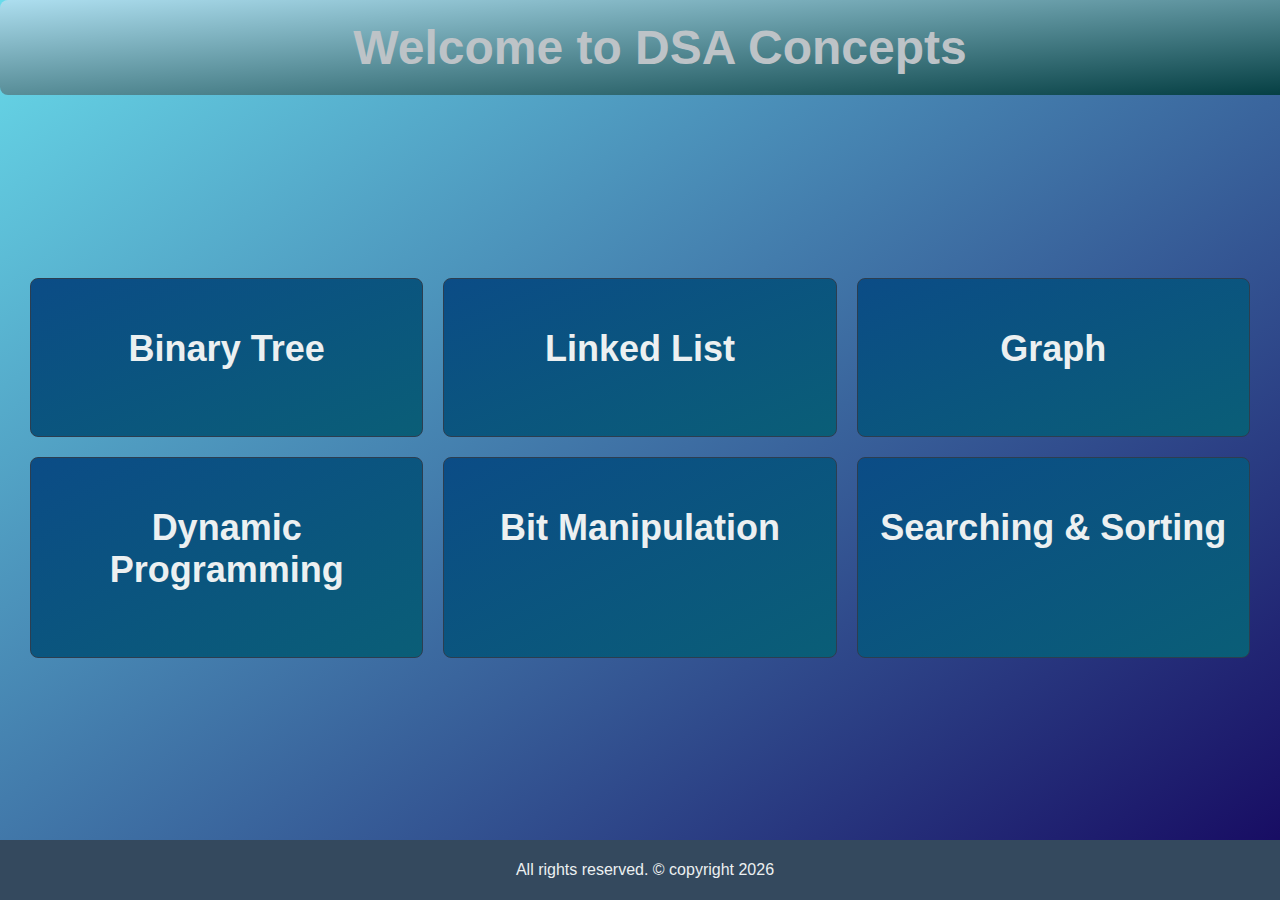
<file: index.html>
<!DOCTYPE html>
<html lang="en">
<head>
    <meta charset="UTF-8">
    <meta name="viewport" content="width=device-width, initial-scale=1.0">
    <title>DSA Concepts</title>
    <!-- Link to the CSS file -->
    <link rel="stylesheet" href="styles.css">
</head>
<body>
    <header>
        <h1>Welcome to DSA Concepts</h1>
    </header>
    
    <main>
        <div class="card-container">
            <a href="page1.html" class="card"><h2>Binary Tree</h2></a>
            <a href="page2.html" class="card"><h2>Linked List</h2></a>
            <a href="page3.html" class="card"><h2>Graph</h2></a>
            <a href="page4.html" class="card"><h2>Dynamic Programming</h2></a>
            <a href="page5.html" class="card"><h2>Bit Manipulation</h2></a>
            <a href="page6.html" class="card"><h2>Searching & Sorting</h2></a>
        </div>
    </main>
    
    <footer>
        <p>All rights reserved. &copy copyright <span id="current-year"></span></p>
    </footer>
    
    <script>
        document.getElementById('current-year').textContent = new Date().getFullYear();
    </script>
</body>
</html>
</file>
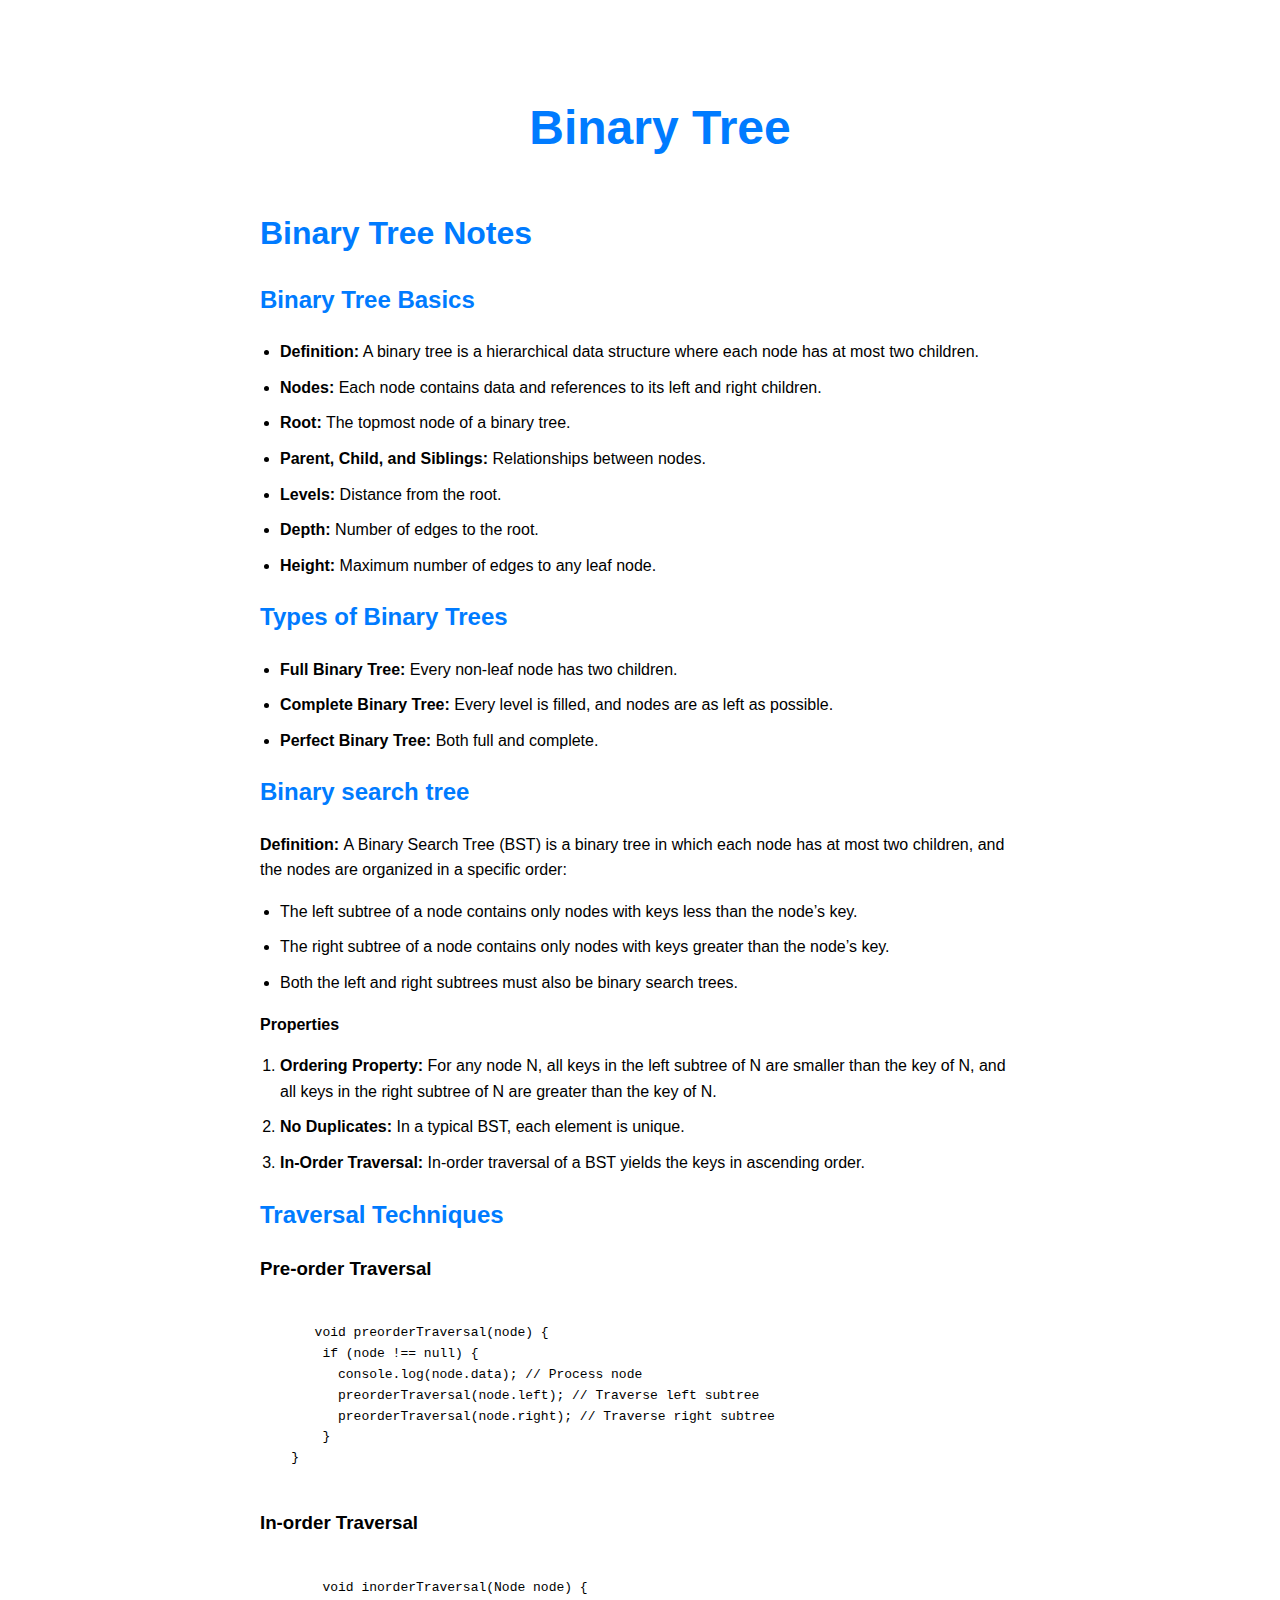
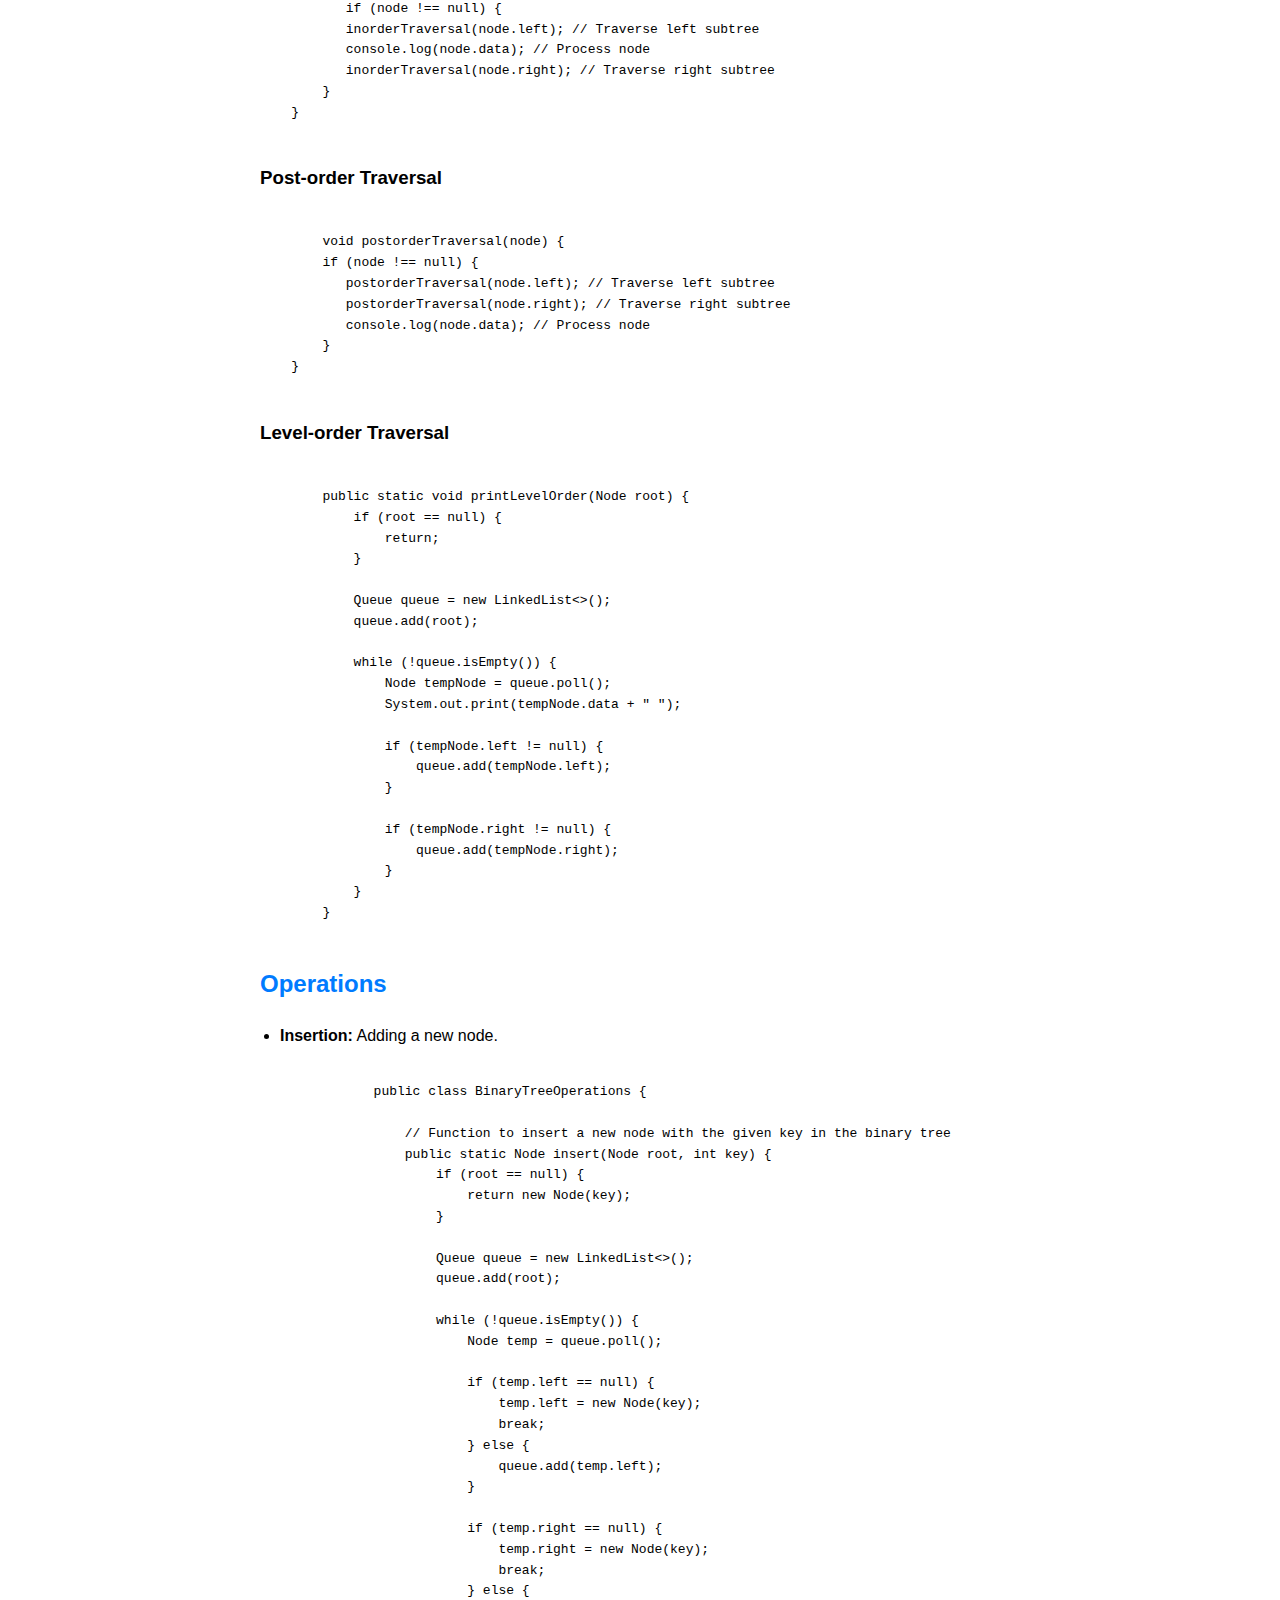
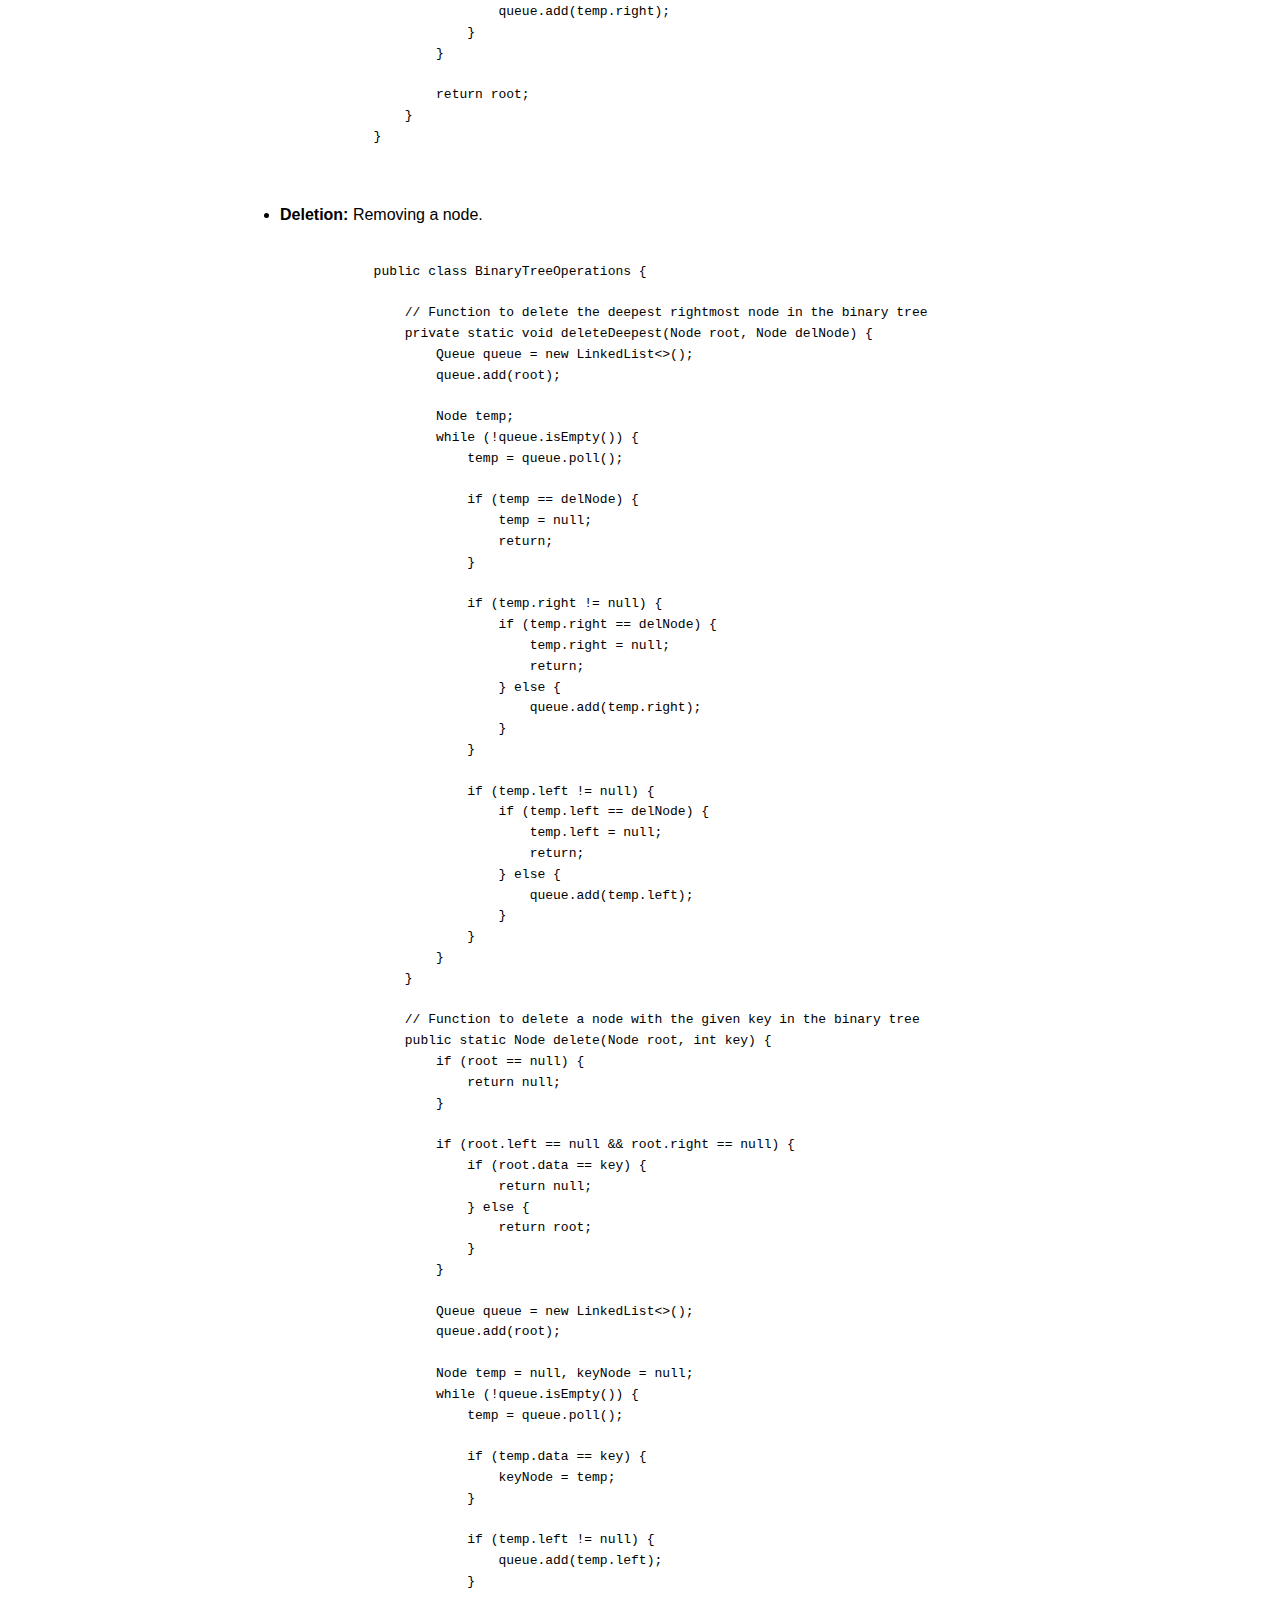
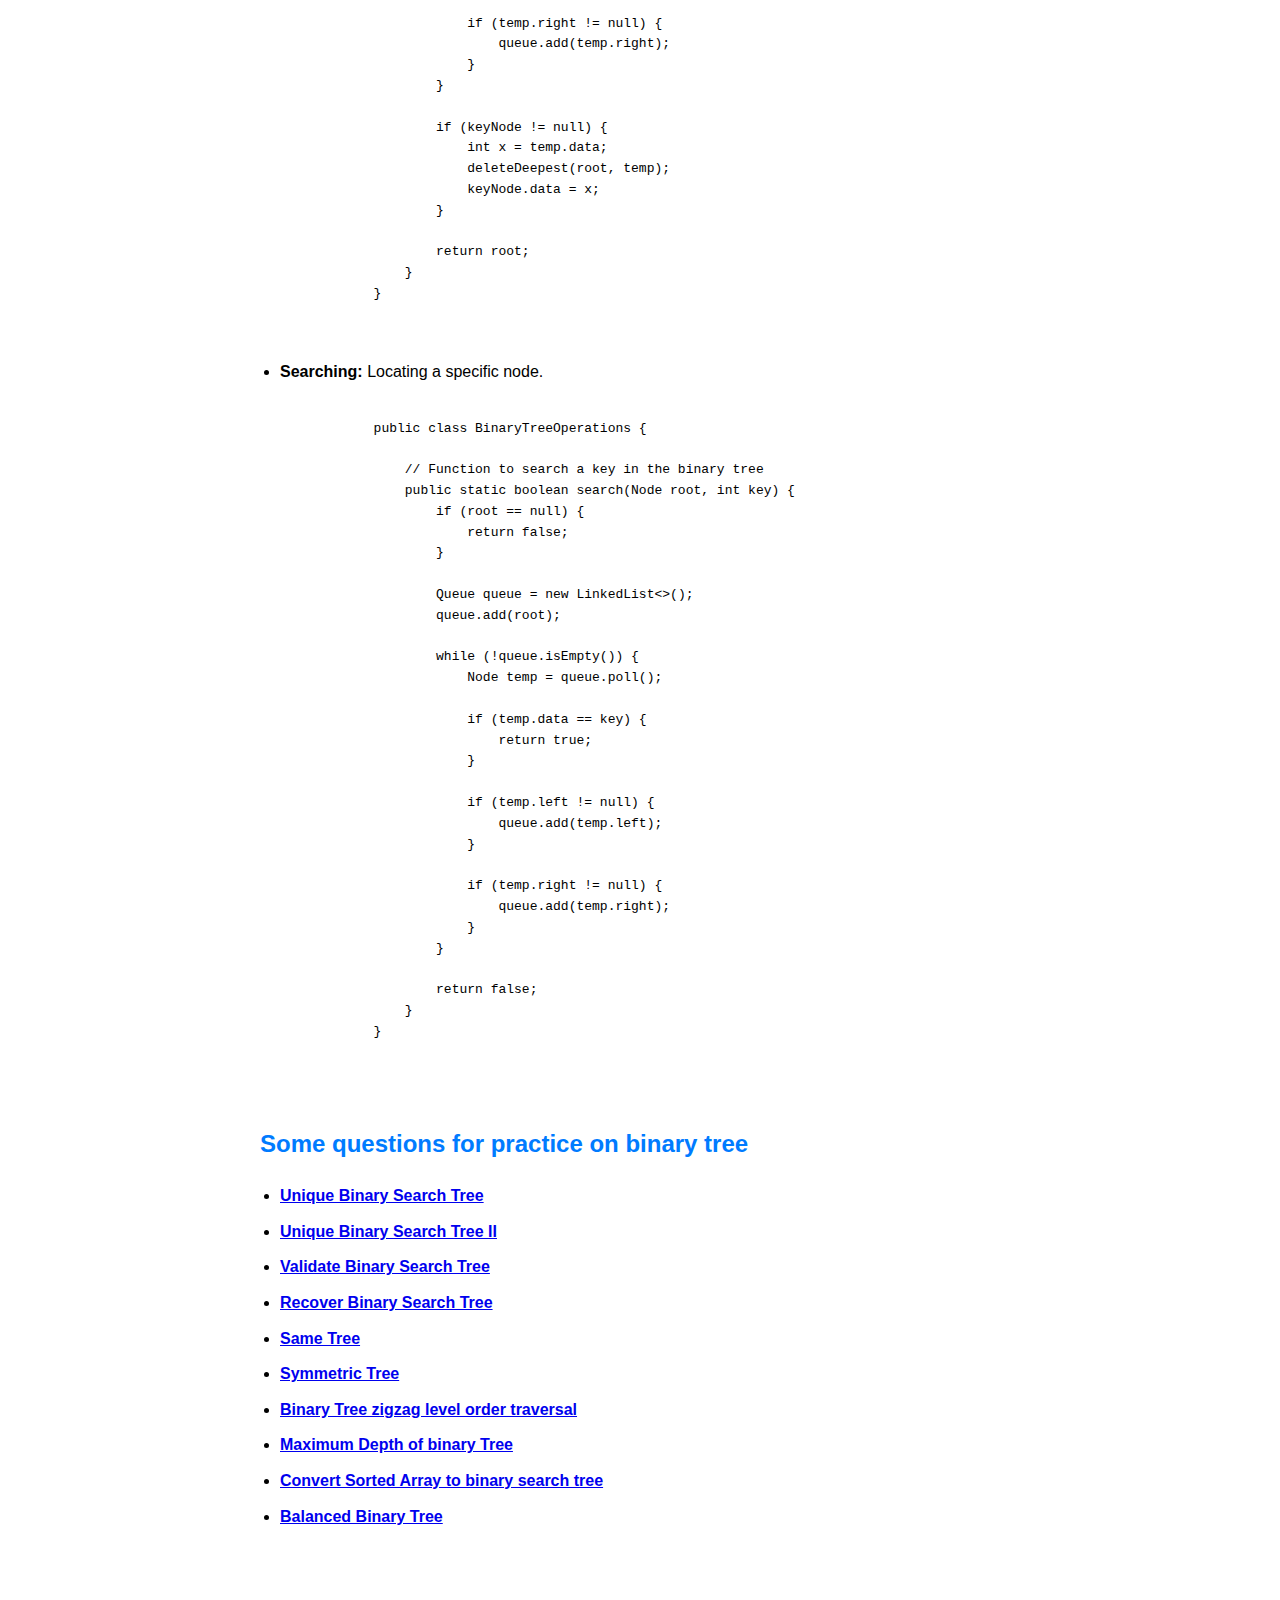
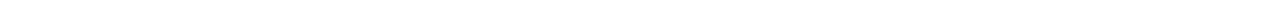
<file: page1.html>
<!DOCTYPE html>
<html lang="en">
<head>
    <meta charset="UTF-8">
    <meta name="viewport" content="width=device-width, initial-scale=1.0">
    <title>Binary Tree</title>
    <link rel="stylesheet" href="page1.css">
</head>
<body>
    <div class="container">
        <header>
            <h1>Binary Tree</h1>
        </header>
        <div>
  
    <h1>Binary Tree Notes</h1>

    <h2>Binary Tree Basics</h2>
    <ul>
        <li><strong>Definition:</strong> A binary tree is a hierarchical data structure where each node has at most two children.</li>
        <li><strong>Nodes:</strong> Each node contains data and references to its left and right children.</li>
        <li><strong>Root:</strong> The topmost node of a binary tree.</li>
        <li><strong>Parent, Child, and Siblings:</strong> Relationships between nodes.</li>
        <li><strong>Levels:</strong> Distance from the root.</li>
        <li><strong>Depth:</strong> Number of edges to the root.</li>
        <li><strong>Height:</strong> Maximum number of edges to any leaf node.</li>
    </ul>

    <h2>Types of Binary Trees</h2>
    <ul>
        <li><strong>Full Binary Tree:</strong> Every non-leaf node has two children.</li>
        <li><strong>Complete Binary Tree:</strong> Every level is filled, and nodes are as left as possible.</li>
        <li><strong>Perfect Binary Tree:</strong> Both full and complete.</li>
    </ul>
    <h2>Binary search tree</h2>
    <p>
        <strong>
            Definition:
        </strong>
        A Binary Search Tree (BST) is a binary tree in which each node has at most two children, and the nodes are organized in a specific order:
    </p>
    <ul>
        <li>
            The left subtree of a node contains only nodes with keys less than the node’s key.
        </li>
        <li>
            The right subtree of a node contains only nodes with keys greater than the node’s key.
        </li>
        <li>
            Both the left and right subtrees must also be binary search trees.
        </li>
    </ul>
    <p>
        <strong>
            Properties
        </strong>
    </p>
    <ol>
        <li>
           <strong> Ordering Property:</strong> For any node N, all keys in the left subtree of N are smaller than the key of N, and all keys in the right subtree of N are greater than the key of N.

        </li>
        <li>
            <strong>No Duplicates:</strong> In a typical BST, each element is unique.
        </li>
        <li>
            <strong>In-Order Traversal:</strong> In-order traversal of a BST yields the keys in ascending order.
        </li>
    </ol>
    <h2>Traversal Techniques</h2>
    <h3>Pre-order Traversal</h3>
    <pre><code>
       void preorderTraversal(node) {
        if (node !== null) {
          console.log(node.data); // Process node
          preorderTraversal(node.left); // Traverse left subtree
          preorderTraversal(node.right); // Traverse right subtree
        }
    }
    </code></pre>

    <h3>In-order Traversal</h3>
    <pre><code>
        void inorderTraversal(Node node) {
           if (node !== null) {
           inorderTraversal(node.left); // Traverse left subtree
           console.log(node.data); // Process node
           inorderTraversal(node.right); // Traverse right subtree
        }
    }
    </code></pre>

    <h3>Post-order Traversal</h3>
    <pre><code>
        void postorderTraversal(node) {
        if (node !== null) {
           postorderTraversal(node.left); // Traverse left subtree
           postorderTraversal(node.right); // Traverse right subtree
           console.log(node.data); // Process node
        }
    }
    </code></pre>
     <h3>Level-order Traversal</h3>
    <pre><code>
        public static void printLevelOrder(Node root) {
            if (root == null) {
                return;
            }
    
            Queue<Node> queue = new LinkedList<>();
            queue.add(root);
    
            while (!queue.isEmpty()) {
                Node tempNode = queue.poll();
                System.out.print(tempNode.data + " ");
    
                if (tempNode.left != null) {
                    queue.add(tempNode.left);
                }
    
                if (tempNode.right != null) {
                    queue.add(tempNode.right);
                }
            }
        }
    </code></pre>

    <h2>Operations</h2>
    <ul>
        <li><strong>Insertion:</strong> Adding a new node.
        <pre><code>
            public class BinaryTreeOperations {

                // Function to insert a new node with the given key in the binary tree
                public static Node insert(Node root, int key) {
                    if (root == null) {
                        return new Node(key);
                    }
            
                    Queue<Node> queue = new LinkedList<>();
                    queue.add(root);
            
                    while (!queue.isEmpty()) {
                        Node temp = queue.poll();
            
                        if (temp.left == null) {
                            temp.left = new Node(key);
                            break;
                        } else {
                            queue.add(temp.left);
                        }
            
                        if (temp.right == null) {
                            temp.right = new Node(key);
                            break;
                        } else {
                            queue.add(temp.right);
                        }
                    }
            
                    return root;
                }
            }
            
        </code></pre>
        </li>
        <li><strong>Deletion:</strong> Removing a node.
        <pre><code>
            public class BinaryTreeOperations {

                // Function to delete the deepest rightmost node in the binary tree
                private static void deleteDeepest(Node root, Node delNode) {
                    Queue<Node> queue = new LinkedList<>();
                    queue.add(root);
            
                    Node temp;
                    while (!queue.isEmpty()) {
                        temp = queue.poll();
            
                        if (temp == delNode) {
                            temp = null;
                            return;
                        }
            
                        if (temp.right != null) {
                            if (temp.right == delNode) {
                                temp.right = null;
                                return;
                            } else {
                                queue.add(temp.right);
                            }
                        }
            
                        if (temp.left != null) {
                            if (temp.left == delNode) {
                                temp.left = null;
                                return;
                            } else {
                                queue.add(temp.left);
                            }
                        }
                    }
                }
            
                // Function to delete a node with the given key in the binary tree
                public static Node delete(Node root, int key) {
                    if (root == null) {
                        return null;
                    }
            
                    if (root.left == null && root.right == null) {
                        if (root.data == key) {
                            return null;
                        } else {
                            return root;
                        }
                    }
            
                    Queue<Node> queue = new LinkedList<>();
                    queue.add(root);
            
                    Node temp = null, keyNode = null;
                    while (!queue.isEmpty()) {
                        temp = queue.poll();
            
                        if (temp.data == key) {
                            keyNode = temp;
                        }
            
                        if (temp.left != null) {
                            queue.add(temp.left);
                        }
            
                        if (temp.right != null) {
                            queue.add(temp.right);
                        }
                    }
            
                    if (keyNode != null) {
                        int x = temp.data;
                        deleteDeepest(root, temp);
                        keyNode.data = x;
                    }
            
                    return root;
                }
            }
            
        </code></pre>
        </li>
        <li><strong>Searching:</strong> Locating a specific node.
        <pre><code>
            public class BinaryTreeOperations {

                // Function to search a key in the binary tree
                public static boolean search(Node root, int key) {
                    if (root == null) {
                        return false;
                    }
            
                    Queue<Node> queue = new LinkedList<>();
                    queue.add(root);
            
                    while (!queue.isEmpty()) {
                        Node temp = queue.poll();
            
                        if (temp.data == key) {
                            return true;
                        }
            
                        if (temp.left != null) {
                            queue.add(temp.left);
                        }
            
                        if (temp.right != null) {
                            queue.add(temp.right);
                        }
                    }
            
                    return false;
                }
            }
            
            
        </code></pre>
        </li>
    </ul>
    <h2>Some questions for practice on binary tree</h2>
    <ul>
        <li><strong>
            <a href="https://leetcode.com/problems/unique-binary-search-trees/description/" target="_blank">Unique Binary Search Tree</a>
            </strong>
        </li>
        <li><strong>
            <a href="https://leetcode.com/problems/unique-binary-search-trees-ii" target="_blank">Unique Binary Search Tree II</a>
            </strong>
        </li>
        <li><strong>
            <a href="https://leetcode.com/problems/validate-binary-search-tree" target="_blank">Validate Binary Search Tree</a>
            </strong>
        </li>
        <li><strong>
            <a href="https://leetcode.com/problems/recover-binary-search-tree" target="_blank">Recover Binary Search Tree</a>
            </strong>
        </li>
        <li><strong>
            <a href="https://leetcode.com/problems/same-tree" target="_blank">Same Tree</a>
            </strong>
        </li>
        <li><strong>
            <a href="https://leetcode.com/problems/symmetric-tree" target="_blank">Symmetric Tree</a>
            </strong>
        </li>
        <li><strong>
            <a href="https://leetcode.com/problems/binary-tree-zigzag-level-order-traversal" target="_blank">Binary Tree zigzag level order traversal</a>
            </strong>
        </li>
        <li><strong>
            <a href="https://leetcode.com/problems/maximum-depth-of-binary-tree" target="_blank">Maximum Depth of binary Tree</a>
            </strong>
        </li>
        <li><strong>
            <a href="https://leetcode.com/problems/convert-sorted-array-to-binary-search-tree" target="_blank">Convert Sorted Array to binary search tree</a>
            </strong>
        </li>
        <li><strong>
            <a href="https://leetcode.com/problems/balanced-binary-tree" target="_blank">Balanced Binary Tree</a>
            </strong>
        </li>
        
    </ul>
        </div>
    </div>
</body>
</html>
</file>
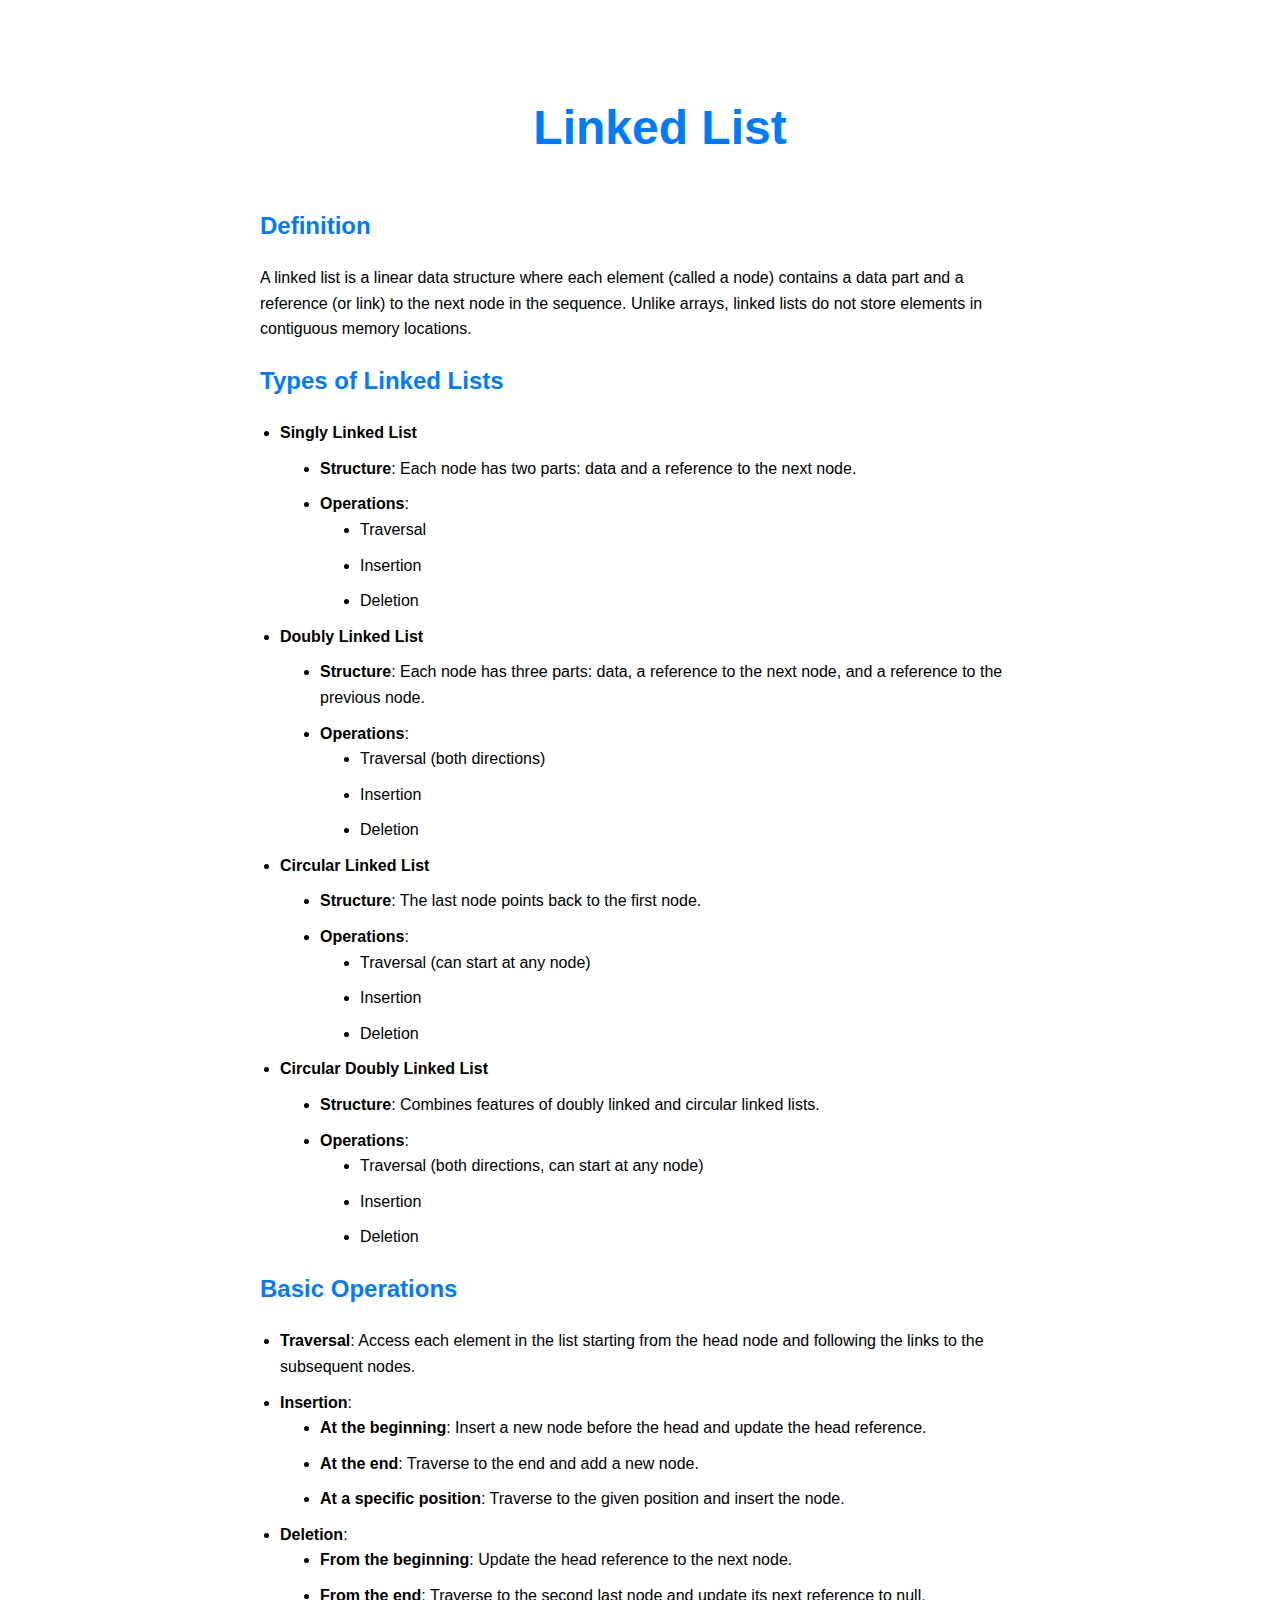
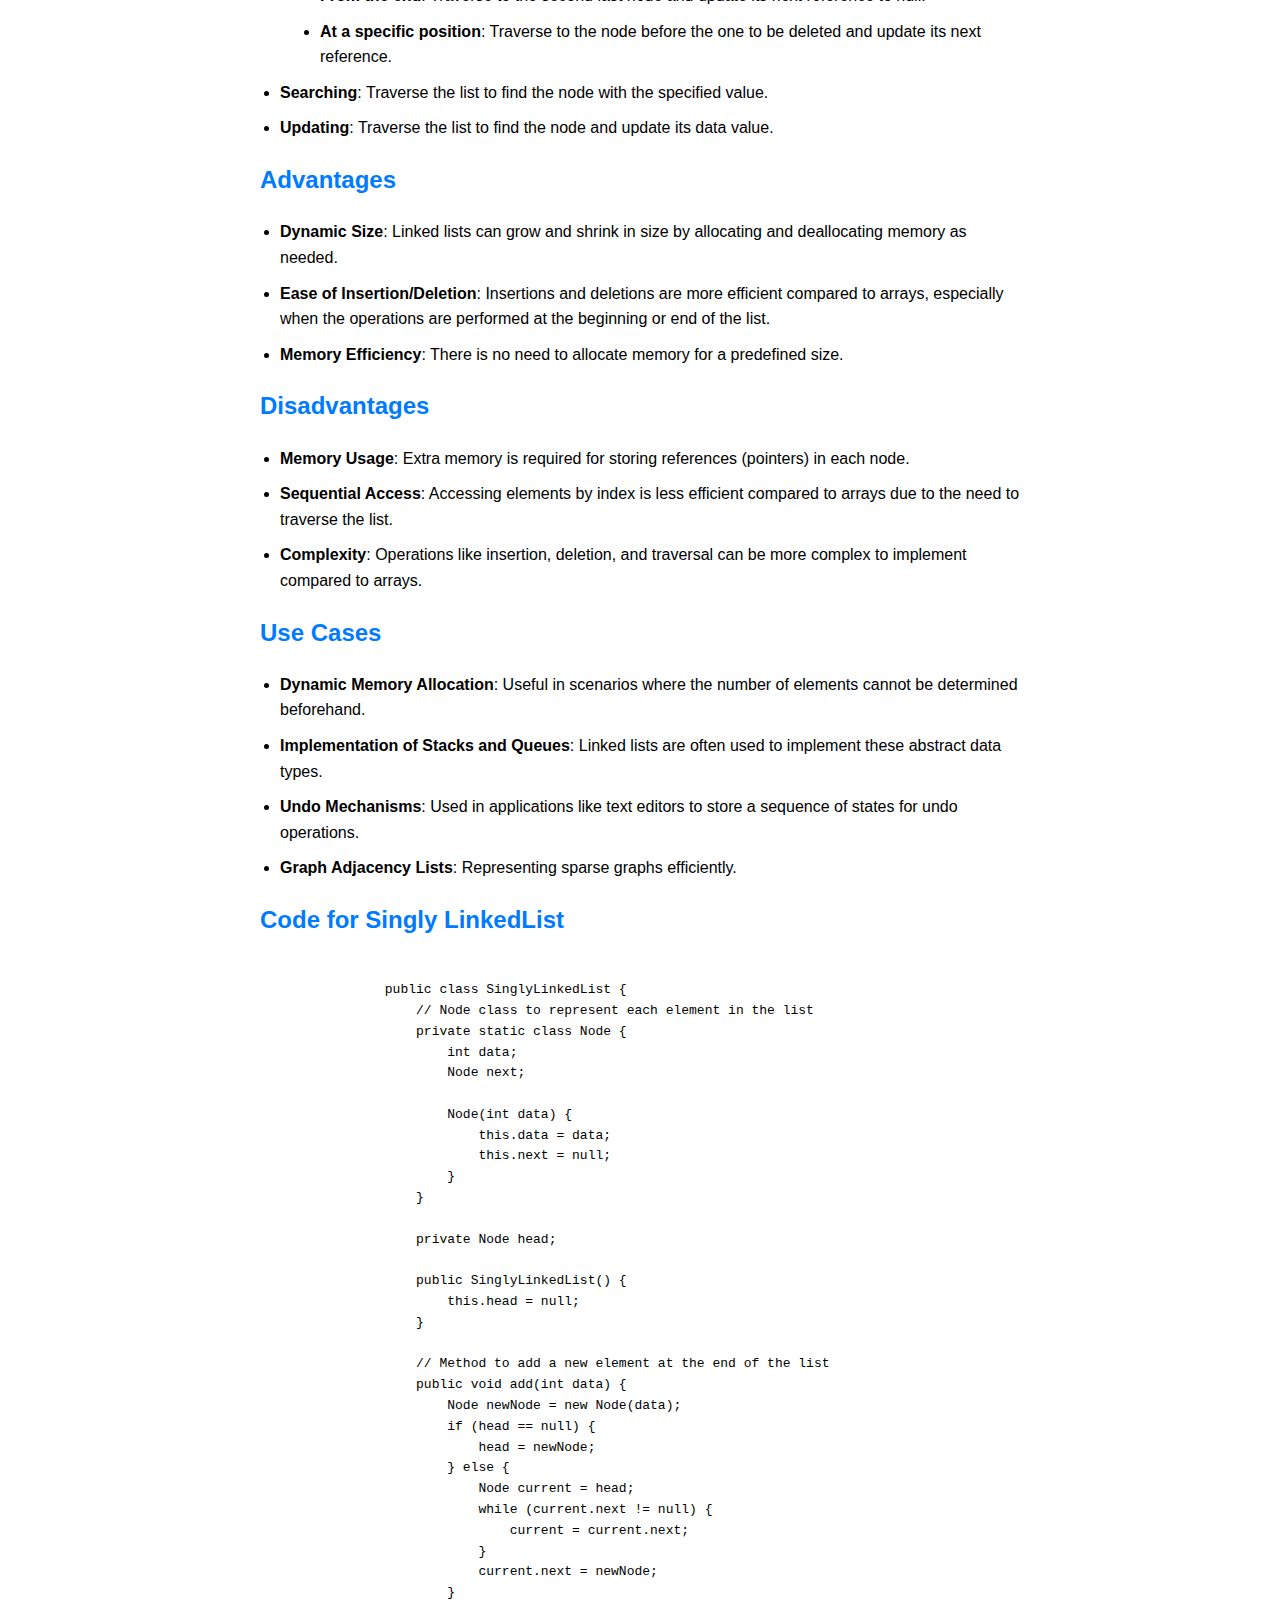
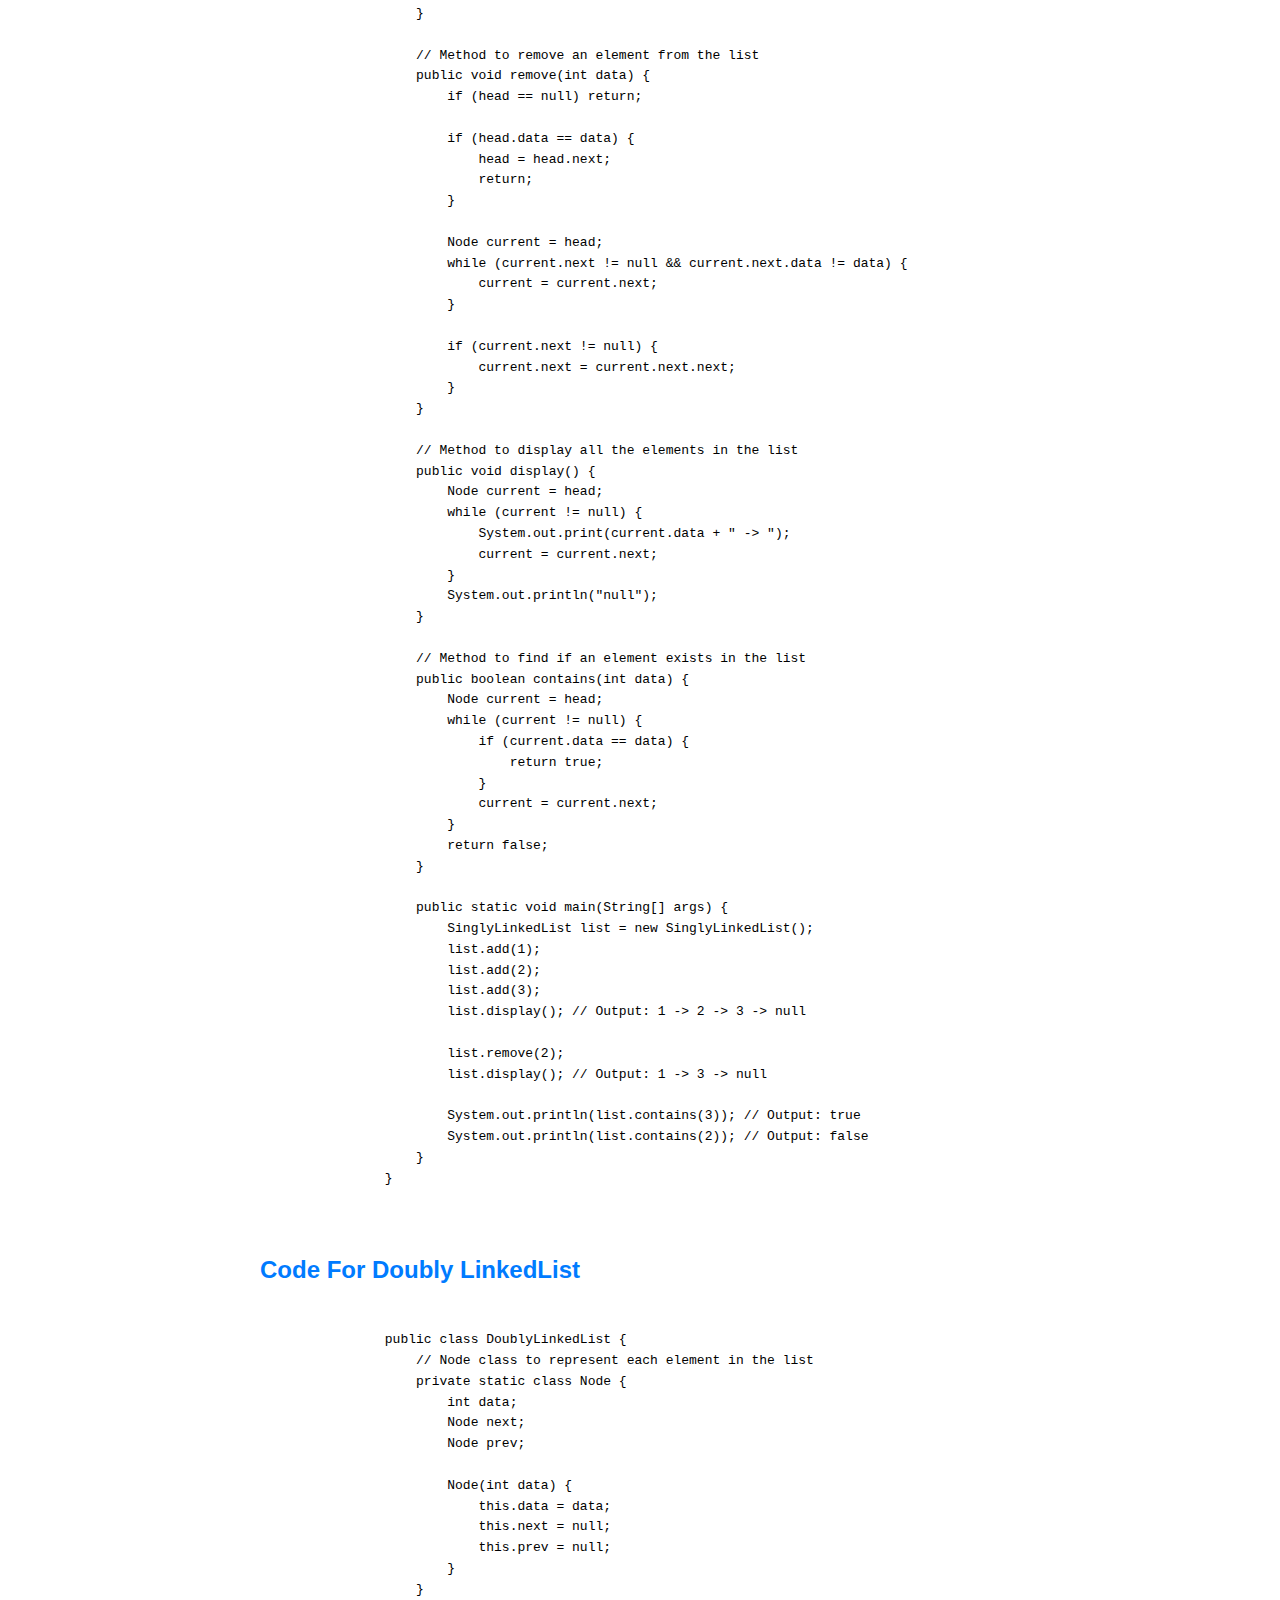
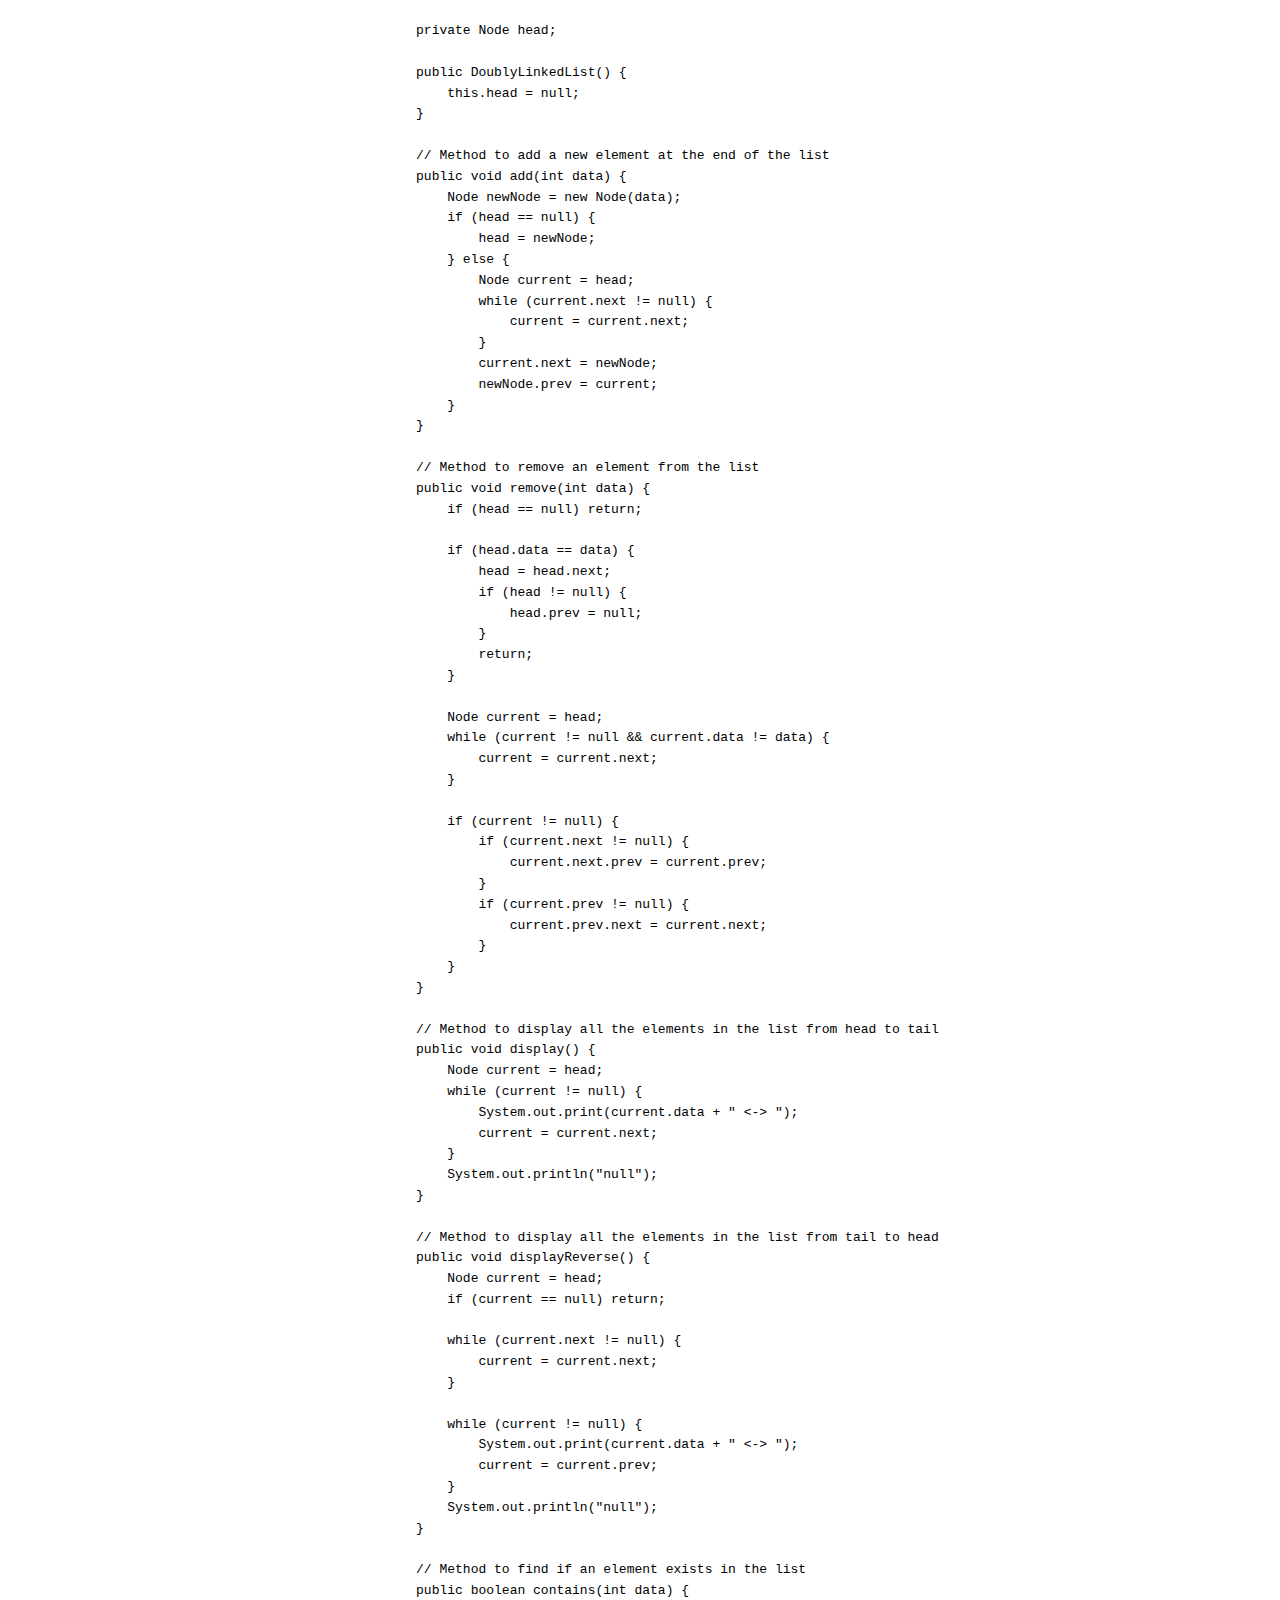
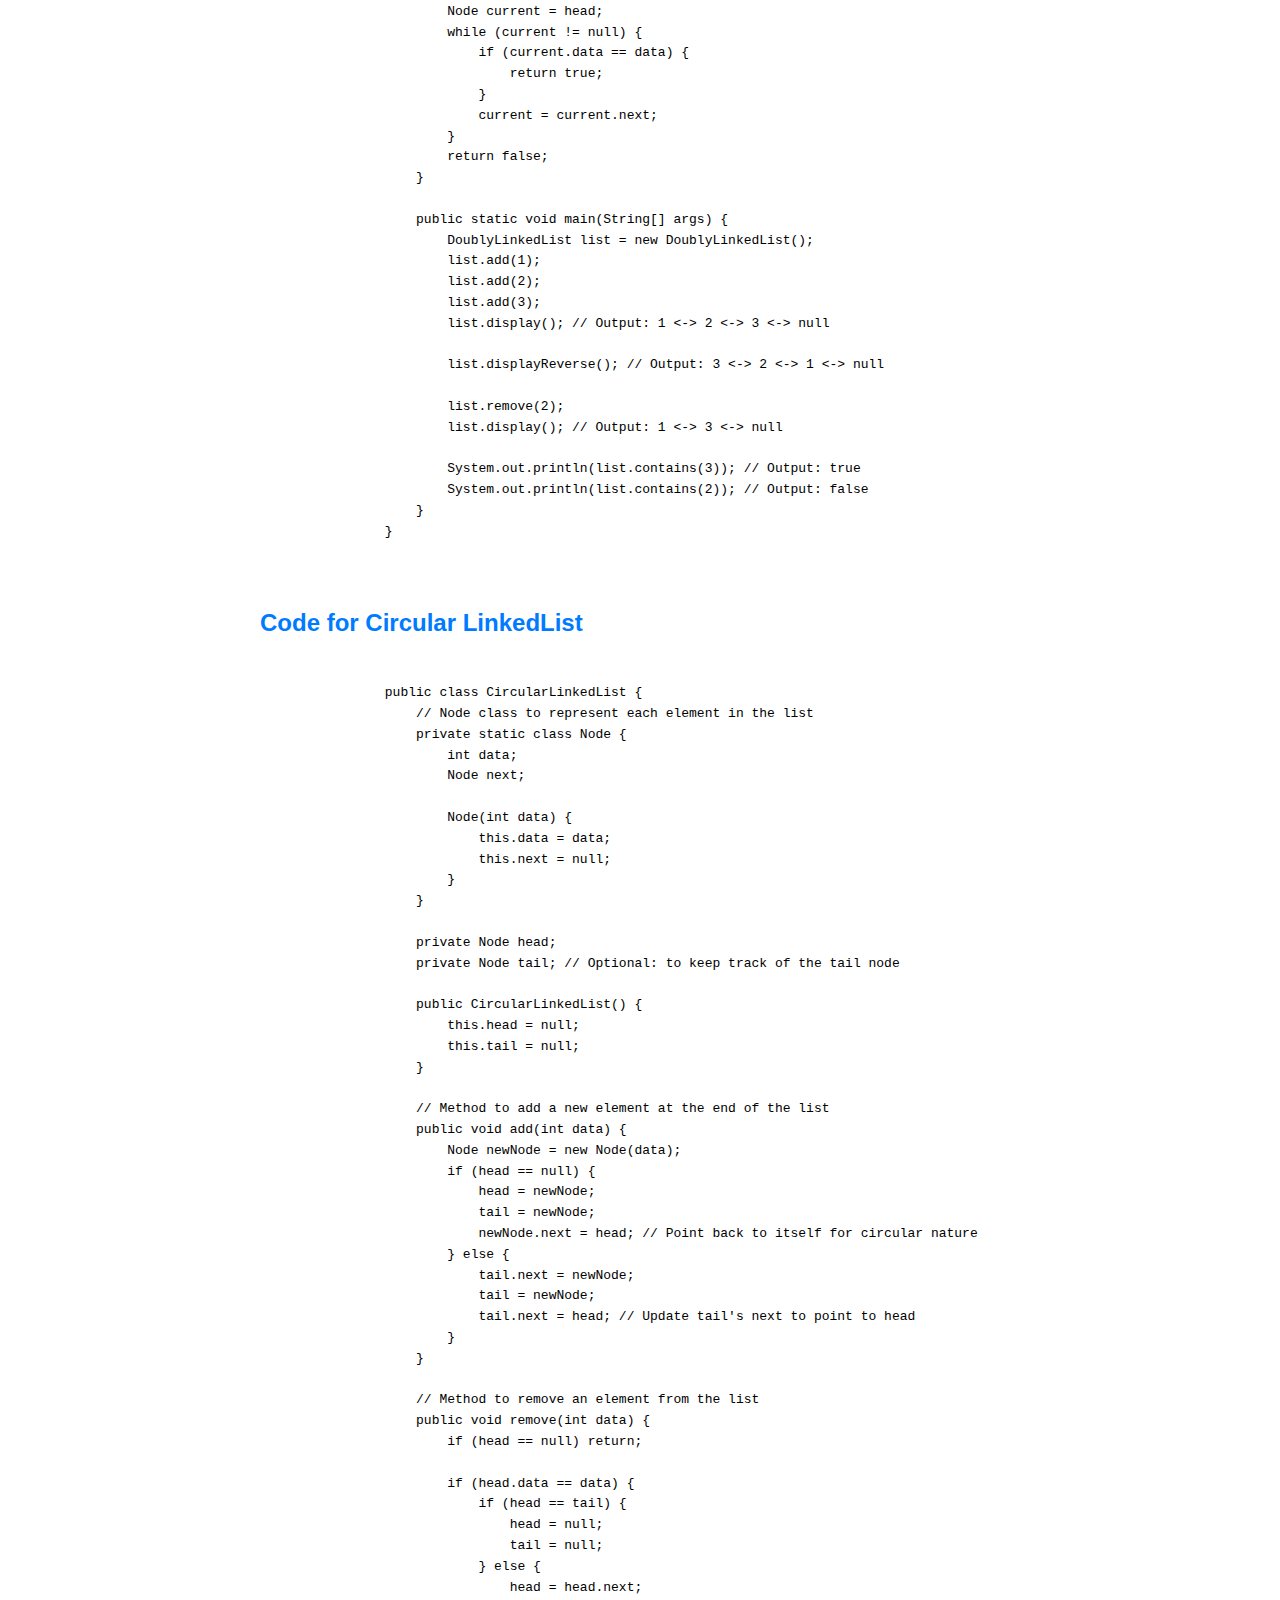
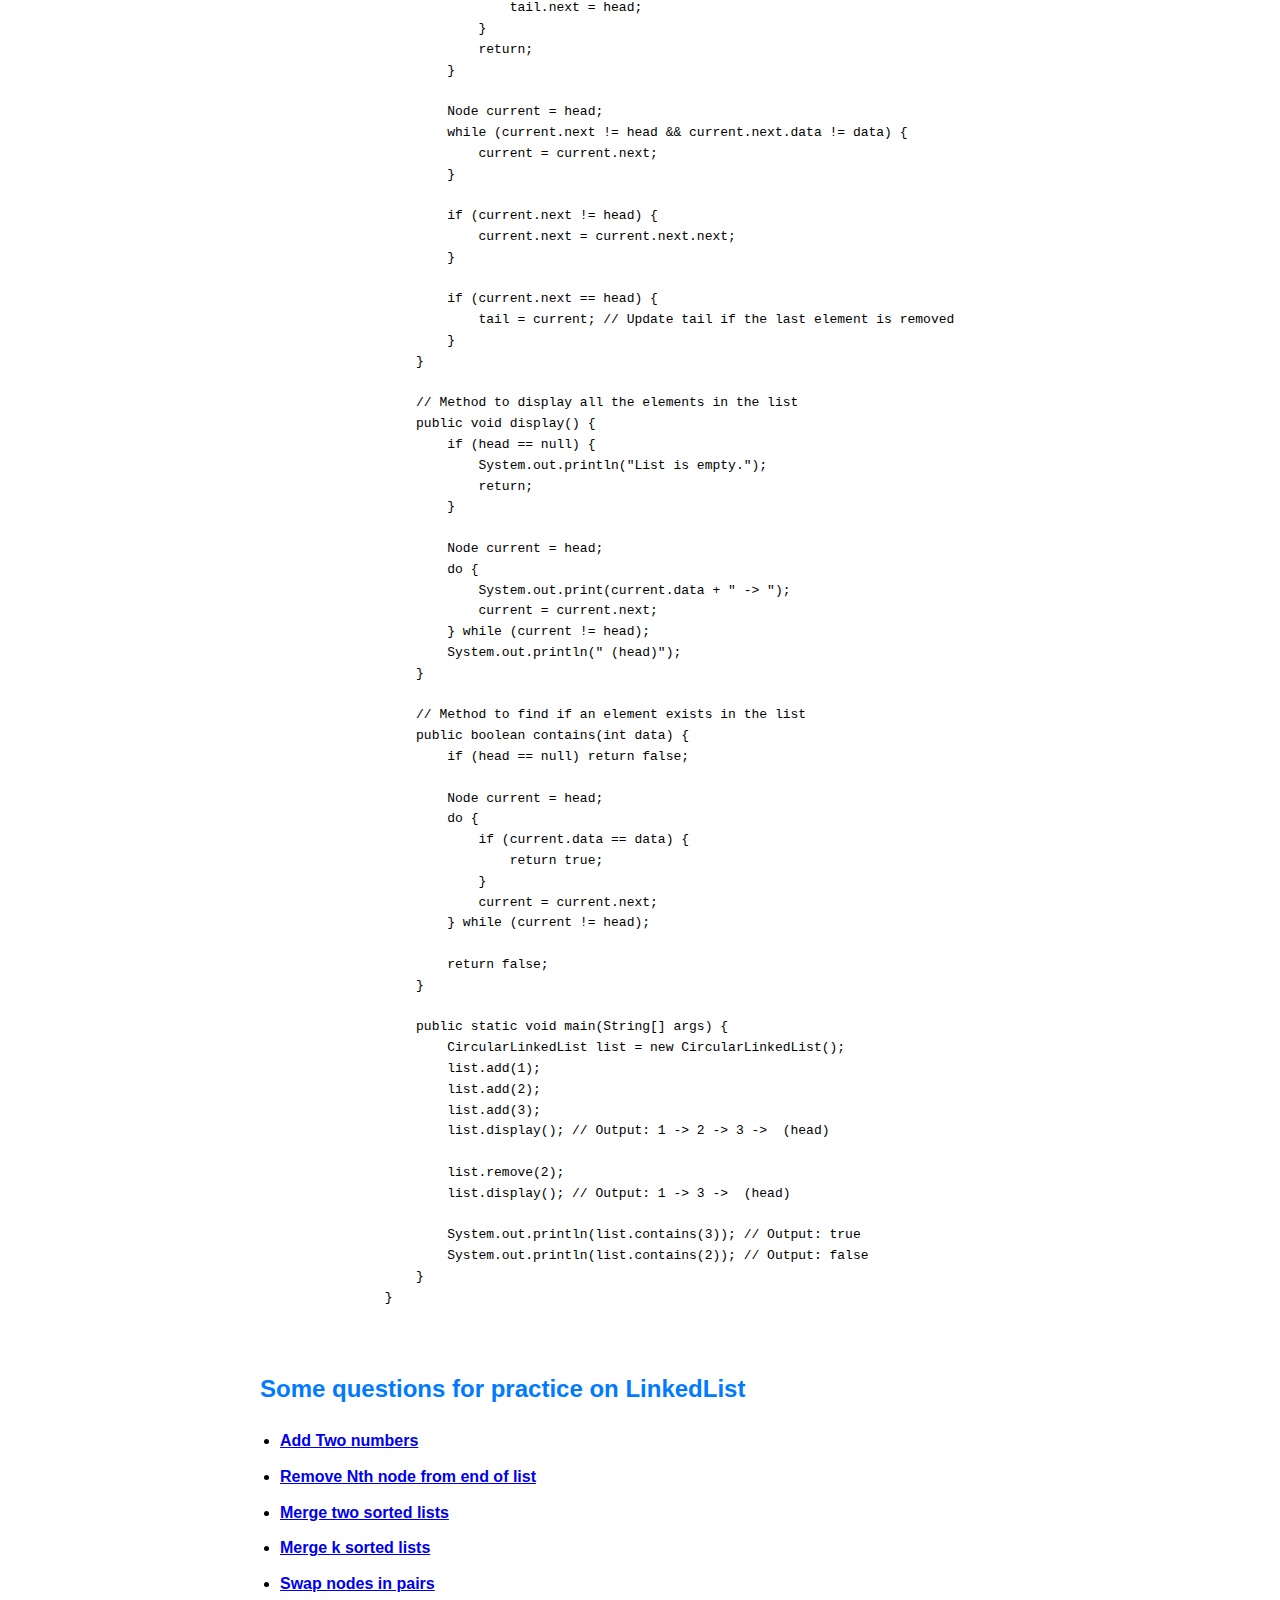
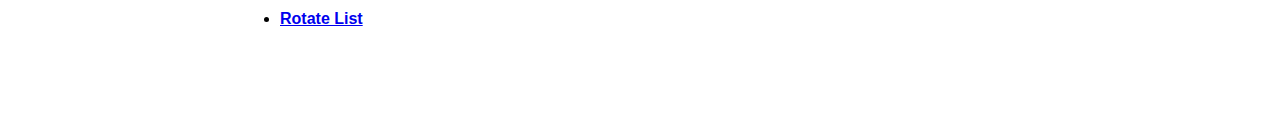
<file: page2.html>
<!DOCTYPE html>
<html lang="en">
<head>
    <meta charset="UTF-8">
    <meta name="viewport" content="width=device-width, initial-scale=1.0">
    <title>Linked List Notes</title>
    <link rel="stylesheet" href="page2.css">
</head>
<body>
    <div class="container">
        <header>
            <h1>Linked List</h1>
       </header>
        <section>
            <h2>Definition</h2>
            <p>A linked list is a linear data structure where each element (called a node) contains a data part and a reference (or link) to the next node in the sequence. Unlike arrays, linked lists do not store elements in contiguous memory locations.</p>
        </section>
        <section>
            <h2>Types of Linked Lists</h2>
            <ul>
                <li><strong>Singly Linked List</strong></li>
                <ul>
                    <li><strong>Structure</strong>: Each node has two parts: data and a reference to the next node.</li>
                    <li><strong>Operations</strong>:
                        <ul>
                            <li>Traversal</li>
                            <li>Insertion</li>
                            <li>Deletion</li>
                        </ul>
                    </li>
                </ul>
                <li><strong>Doubly Linked List</strong></li>
                <ul>
                    <li><strong>Structure</strong>: Each node has three parts: data, a reference to the next node, and a reference to the previous node.</li>
                    <li><strong>Operations</strong>:
                        <ul>
                            <li>Traversal (both directions)</li>
                            <li>Insertion</li>
                            <li>Deletion</li>
                        </ul>
                    </li>
                </ul>
                <li><strong>Circular Linked List</strong></li>
                <ul>
                    <li><strong>Structure</strong>: The last node points back to the first node.</li>
                    <li><strong>Operations</strong>:
                        <ul>
                            <li>Traversal (can start at any node)</li>
                            <li>Insertion</li>
                            <li>Deletion</li>
                        </ul>
                    </li>
                </ul>
                <li><strong>Circular Doubly Linked List</strong></li>
                <ul>
                    <li><strong>Structure</strong>: Combines features of doubly linked and circular linked lists.</li>
                    <li><strong>Operations</strong>:
                        <ul>
                            <li>Traversal (both directions, can start at any node)</li>
                            <li>Insertion</li>
                            <li>Deletion</li>
                        </ul>
                    </li>
                </ul>
            </ul>
        </section>
        <section>
            <h2>Basic Operations</h2>
            <ul>
                <li><strong>Traversal</strong>: Access each element in the list starting from the head node and following the links to the subsequent nodes.</li>
                <li><strong>Insertion</strong>:
                    <ul>
                        <li><strong>At the beginning</strong>: Insert a new node before the head and update the head reference.</li>
                        <li><strong>At the end</strong>: Traverse to the end and add a new node.</li>
                        <li><strong>At a specific position</strong>: Traverse to the given position and insert the node.</li>
                    </ul>
                </li>
                <li><strong>Deletion</strong>:
                    <ul>
                        <li><strong>From the beginning</strong>: Update the head reference to the next node.</li>
                        <li><strong>From the end</strong>: Traverse to the second last node and update its next reference to null.</li>
                        <li><strong>At a specific position</strong>: Traverse to the node before the one to be deleted and update its next reference.</li>
                    </ul>
                </li>
                <li><strong>Searching</strong>: Traverse the list to find the node with the specified value.</li>
                <li><strong>Updating</strong>: Traverse the list to find the node and update its data value.</li>
            </ul>
        </section>
        <section>
            <h2>Advantages</h2>
            <ul>
                <li><strong>Dynamic Size</strong>: Linked lists can grow and shrink in size by allocating and deallocating memory as needed.</li>
                <li><strong>Ease of Insertion/Deletion</strong>: Insertions and deletions are more efficient compared to arrays, especially when the operations are performed at the beginning or end of the list.</li>
                <li><strong>Memory Efficiency</strong>: There is no need to allocate memory for a predefined size.</li>
            </ul>
        </section>
        <section>
            <h2>Disadvantages</h2>
            <ul>
                <li><strong>Memory Usage</strong>: Extra memory is required for storing references (pointers) in each node.</li>
                <li><strong>Sequential Access</strong>: Accessing elements by index is less efficient compared to arrays due to the need to traverse the list.</li>
                <li><strong>Complexity</strong>: Operations like insertion, deletion, and traversal can be more complex to implement compared to arrays.</li>
            </ul>
        </section>
        <section>
            <h2>Use Cases</h2>
            <ul>
                <li><strong>Dynamic Memory Allocation</strong>: Useful in scenarios where the number of elements cannot be determined beforehand.</li>
                <li><strong>Implementation of Stacks and Queues</strong>: Linked lists are often used to implement these abstract data types.</li>
                <li><strong>Undo Mechanisms</strong>: Used in applications like text editors to store a sequence of states for undo operations.</li>
                <li><strong>Graph Adjacency Lists</strong>: Representing sparse graphs efficiently.</li>
            </ul>
        </section>
        <section>
            <h2>Code for Singly LinkedList</h2>
            <pre><code>
                public class SinglyLinkedList {
                    // Node class to represent each element in the list
                    private static class Node {
                        int data;
                        Node next;
                        
                        Node(int data) {
                            this.data = data;
                            this.next = null;
                        }
                    }
                    
                    private Node head;
                
                    public SinglyLinkedList() {
                        this.head = null;
                    }
                    
                    // Method to add a new element at the end of the list
                    public void add(int data) {
                        Node newNode = new Node(data);
                        if (head == null) {
                            head = newNode;
                        } else {
                            Node current = head;
                            while (current.next != null) {
                                current = current.next;
                            }
                            current.next = newNode;
                        }
                    }
                    
                    // Method to remove an element from the list
                    public void remove(int data) {
                        if (head == null) return;
                
                        if (head.data == data) {
                            head = head.next;
                            return;
                        }
                
                        Node current = head;
                        while (current.next != null && current.next.data != data) {
                            current = current.next;
                        }
                
                        if (current.next != null) {
                            current.next = current.next.next;
                        }
                    }
                    
                    // Method to display all the elements in the list
                    public void display() {
                        Node current = head;
                        while (current != null) {
                            System.out.print(current.data + " -> ");
                            current = current.next;
                        }
                        System.out.println("null");
                    }
                    
                    // Method to find if an element exists in the list
                    public boolean contains(int data) {
                        Node current = head;
                        while (current != null) {
                            if (current.data == data) {
                                return true;
                            }
                            current = current.next;
                        }
                        return false;
                    }
                    
                    public static void main(String[] args) {
                        SinglyLinkedList list = new SinglyLinkedList();
                        list.add(1);
                        list.add(2);
                        list.add(3);
                        list.display(); // Output: 1 -> 2 -> 3 -> null
                        
                        list.remove(2);
                        list.display(); // Output: 1 -> 3 -> null
                        
                        System.out.println(list.contains(3)); // Output: true
                        System.out.println(list.contains(2)); // Output: false
                    }
                }
                
            </code></pre>
        </section>
        <section>
            <h2>
                Code For Doubly LinkedList
            </h2>
            <pre><code>
                public class DoublyLinkedList {
                    // Node class to represent each element in the list
                    private static class Node {
                        int data;
                        Node next;
                        Node prev;
                        
                        Node(int data) {
                            this.data = data;
                            this.next = null;
                            this.prev = null;
                        }
                    }
                    
                    private Node head;
                
                    public DoublyLinkedList() {
                        this.head = null;
                    }
                    
                    // Method to add a new element at the end of the list
                    public void add(int data) {
                        Node newNode = new Node(data);
                        if (head == null) {
                            head = newNode;
                        } else {
                            Node current = head;
                            while (current.next != null) {
                                current = current.next;
                            }
                            current.next = newNode;
                            newNode.prev = current;
                        }
                    }
                    
                    // Method to remove an element from the list
                    public void remove(int data) {
                        if (head == null) return;
                
                        if (head.data == data) {
                            head = head.next;
                            if (head != null) {
                                head.prev = null;
                            }
                            return;
                        }
                
                        Node current = head;
                        while (current != null && current.data != data) {
                            current = current.next;
                        }
                
                        if (current != null) {
                            if (current.next != null) {
                                current.next.prev = current.prev;
                            }
                            if (current.prev != null) {
                                current.prev.next = current.next;
                            }
                        }
                    }
                    
                    // Method to display all the elements in the list from head to tail
                    public void display() {
                        Node current = head;
                        while (current != null) {
                            System.out.print(current.data + " <-> ");
                            current = current.next;
                        }
                        System.out.println("null");
                    }
                    
                    // Method to display all the elements in the list from tail to head
                    public void displayReverse() {
                        Node current = head;
                        if (current == null) return;
                
                        while (current.next != null) {
                            current = current.next;
                        }
                
                        while (current != null) {
                            System.out.print(current.data + " <-> ");
                            current = current.prev;
                        }
                        System.out.println("null");
                    }
                    
                    // Method to find if an element exists in the list
                    public boolean contains(int data) {
                        Node current = head;
                        while (current != null) {
                            if (current.data == data) {
                                return true;
                            }
                            current = current.next;
                        }
                        return false;
                    }
                    
                    public static void main(String[] args) {
                        DoublyLinkedList list = new DoublyLinkedList();
                        list.add(1);
                        list.add(2);
                        list.add(3);
                        list.display(); // Output: 1 <-> 2 <-> 3 <-> null
                        
                        list.displayReverse(); // Output: 3 <-> 2 <-> 1 <-> null
                
                        list.remove(2);
                        list.display(); // Output: 1 <-> 3 <-> null
                        
                        System.out.println(list.contains(3)); // Output: true
                        System.out.println(list.contains(2)); // Output: false
                    }
                }
                
            </code></pre>
        </section>
        <section>
            <h2>
                Code for Circular LinkedList
            </h2>
            <pre><code>
                public class CircularLinkedList {
                    // Node class to represent each element in the list
                    private static class Node {
                        int data;
                        Node next;
                        
                        Node(int data) {
                            this.data = data;
                            this.next = null;
                        }
                    }
                    
                    private Node head;
                    private Node tail; // Optional: to keep track of the tail node
                
                    public CircularLinkedList() {
                        this.head = null;
                        this.tail = null;
                    }
                    
                    // Method to add a new element at the end of the list
                    public void add(int data) {
                        Node newNode = new Node(data);
                        if (head == null) {
                            head = newNode;
                            tail = newNode;
                            newNode.next = head; // Point back to itself for circular nature
                        } else {
                            tail.next = newNode;
                            tail = newNode;
                            tail.next = head; // Update tail's next to point to head
                        }
                    }
                    
                    // Method to remove an element from the list
                    public void remove(int data) {
                        if (head == null) return;
                
                        if (head.data == data) {
                            if (head == tail) {
                                head = null;
                                tail = null;
                            } else {
                                head = head.next;
                                tail.next = head;
                            }
                            return;
                        }
                
                        Node current = head;
                        while (current.next != head && current.next.data != data) {
                            current = current.next;
                        }
                
                        if (current.next != head) {
                            current.next = current.next.next;
                        }
                
                        if (current.next == head) {
                            tail = current; // Update tail if the last element is removed
                        }
                    }
                    
                    // Method to display all the elements in the list
                    public void display() {
                        if (head == null) {
                            System.out.println("List is empty.");
                            return;
                        }
                        
                        Node current = head;
                        do {
                            System.out.print(current.data + " -> ");
                            current = current.next;
                        } while (current != head);
                        System.out.println(" (head)");
                    }
                    
                    // Method to find if an element exists in the list
                    public boolean contains(int data) {
                        if (head == null) return false;
                
                        Node current = head;
                        do {
                            if (current.data == data) {
                                return true;
                            }
                            current = current.next;
                        } while (current != head);
                
                        return false;
                    }
                    
                    public static void main(String[] args) {
                        CircularLinkedList list = new CircularLinkedList();
                        list.add(1);
                        list.add(2);
                        list.add(3);
                        list.display(); // Output: 1 -> 2 -> 3 ->  (head)
                        
                        list.remove(2);
                        list.display(); // Output: 1 -> 3 ->  (head)
                        
                        System.out.println(list.contains(3)); // Output: true
                        System.out.println(list.contains(2)); // Output: false
                    }
                }
                
            </code></pre>
        </section>
        <section>
            <h2>
                Some questions for practice on LinkedList
            </h2>
            <ul>
                <li><strong>
                    <a href="https://leetcode.com/problems/add-two-numbers" target="_blank">Add Two numbers</a>
                    </strong>
                </li>
                <li><strong>
                    <a href="https://leetcode.com/problems/remove-nth-node-from-end-of-list" target="_blank">Remove Nth node from end of list</a>
                    </strong>
                </li>
                <li><strong>
                    <a href="https://leetcode.com/problems/merge-two-sorted-lists" target="_blank">Merge two sorted lists</a>
                    </strong>
                </li>
                <li><strong>
                    <a href="https://leetcode.com/problems/merge-k-sorted-lists" target="_blank">Merge k sorted lists</a>
                    </strong>
                </li>
                <li><strong>
                    <a href="https://leetcode.com/problems/swap-nodes-in-pairs" target="_blank">Swap nodes in pairs </a>
                    </strong>
                </li>
                <li><strong>
                    <a href="https://leetcode.com/problems/rotate-list" target="_blank">Rotate List</a>
                    </strong>
                </li>
                
            </ul>
        </section>
    </div>
</body>
</html>
</file>
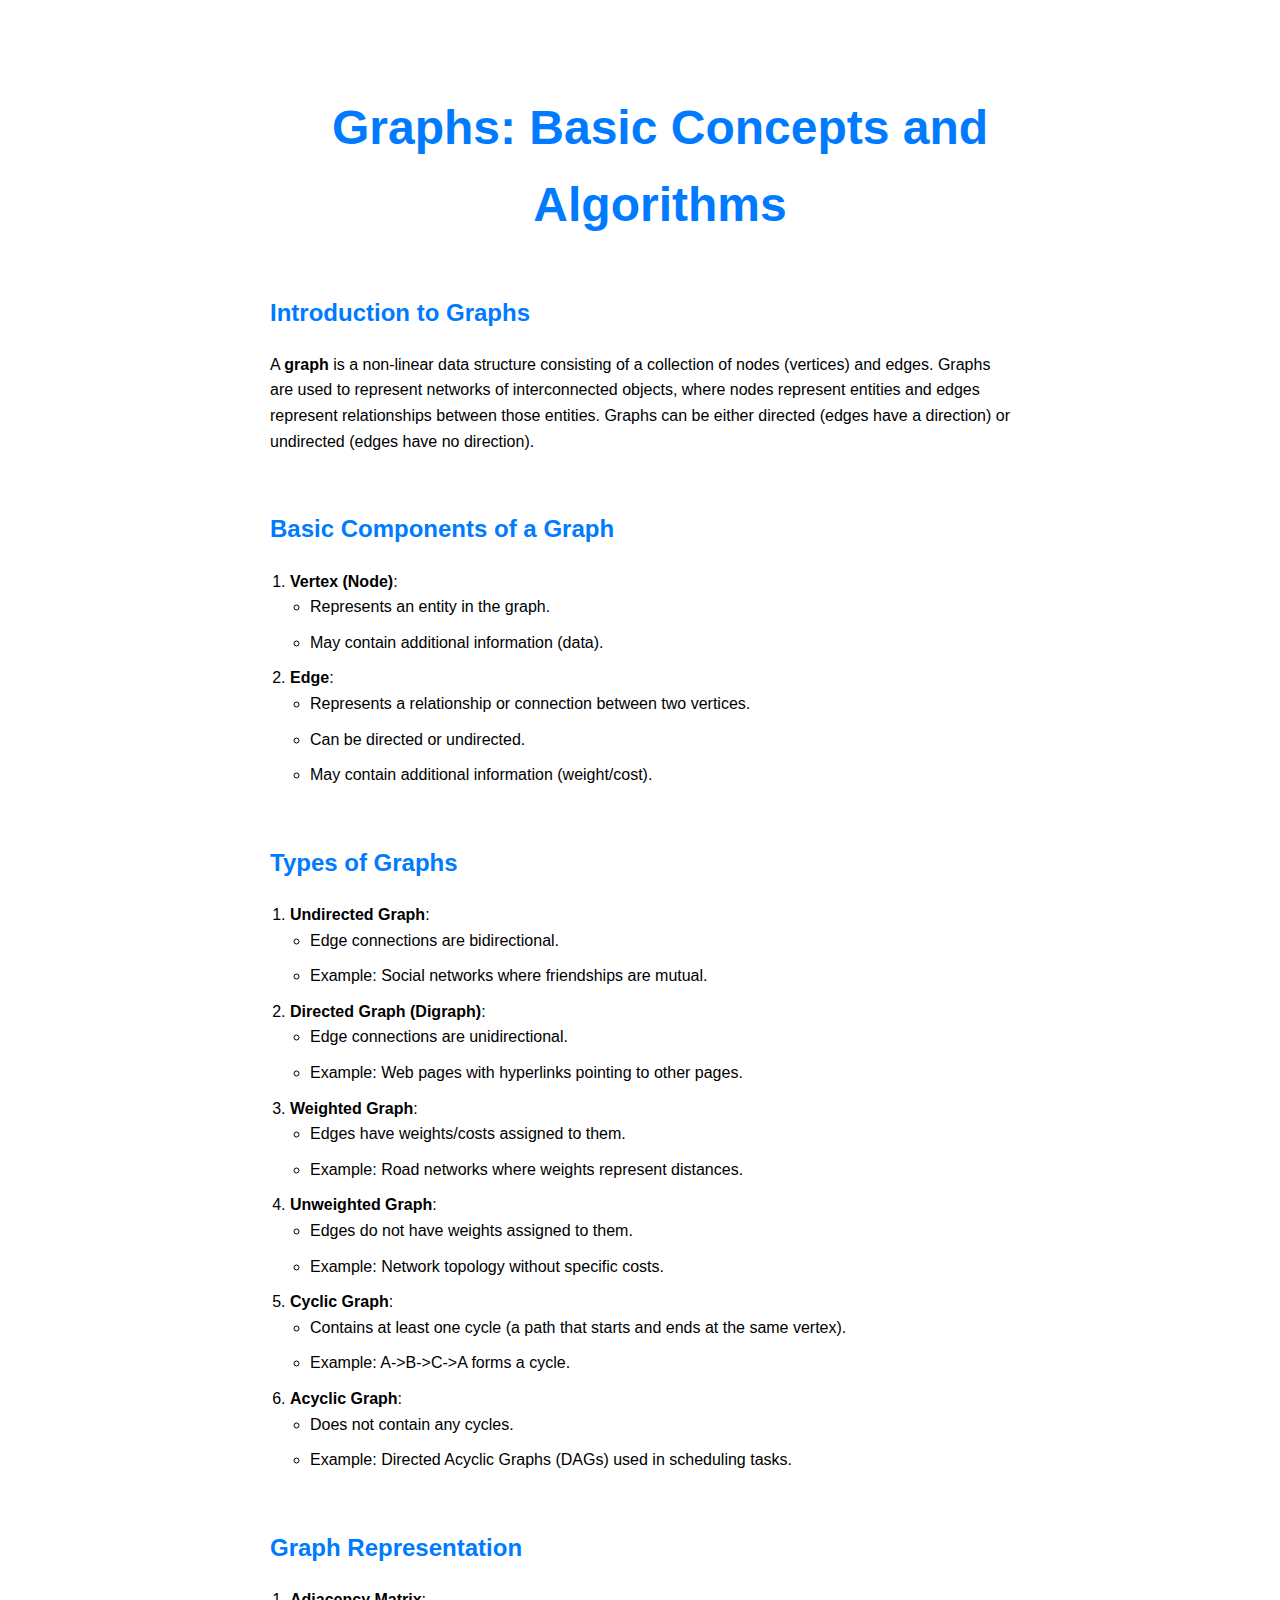
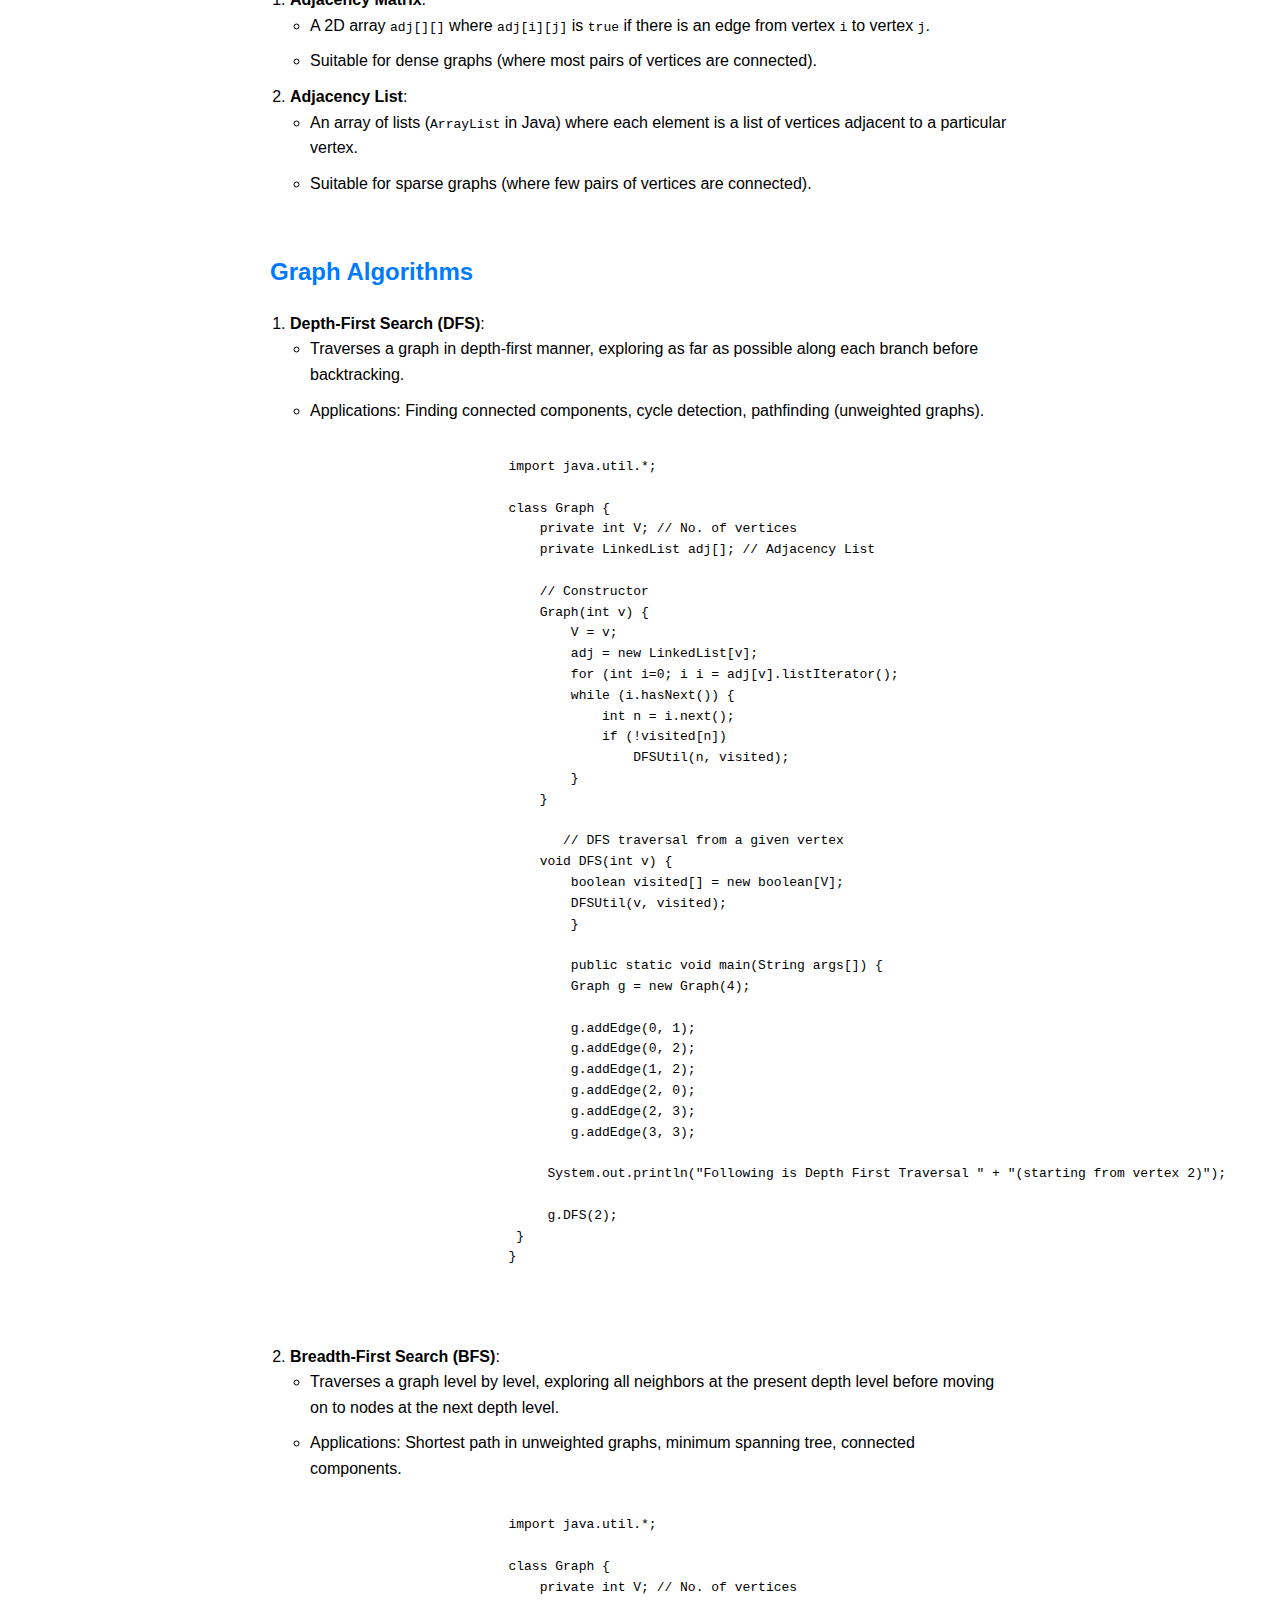
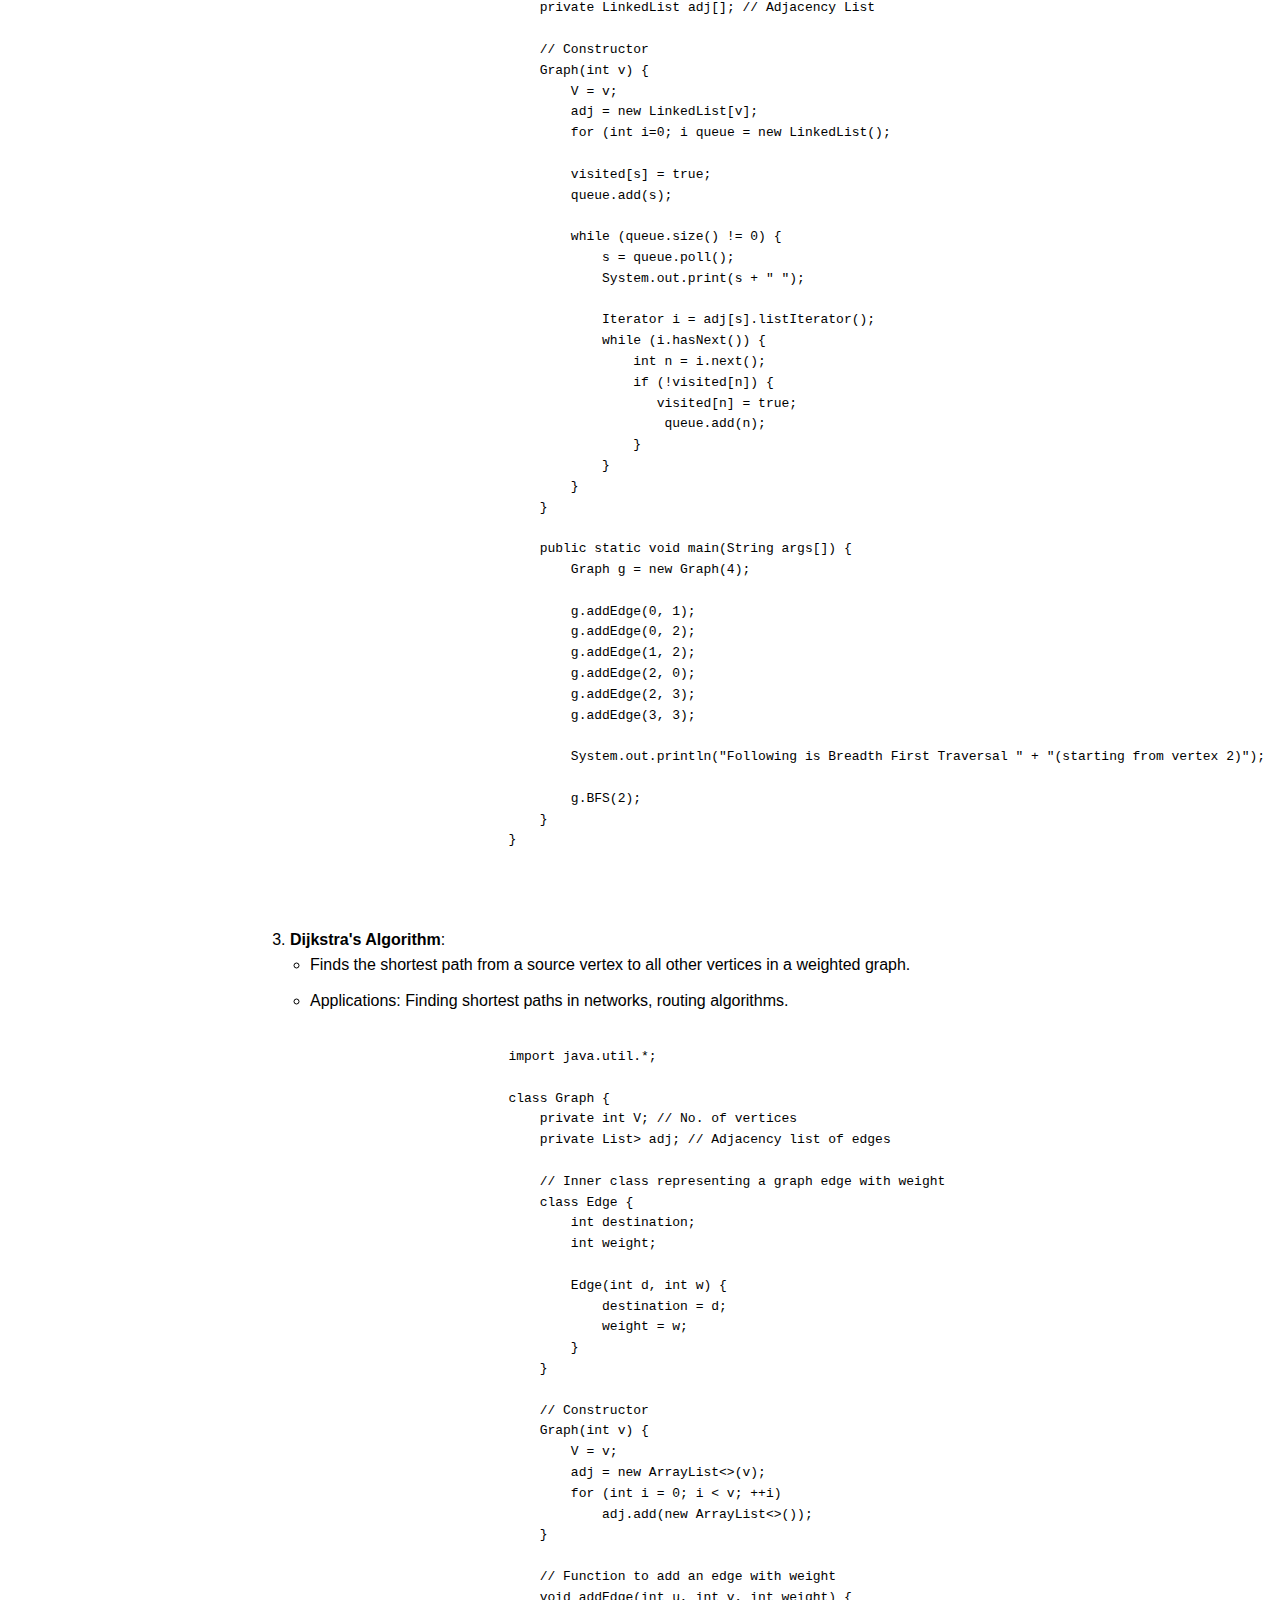
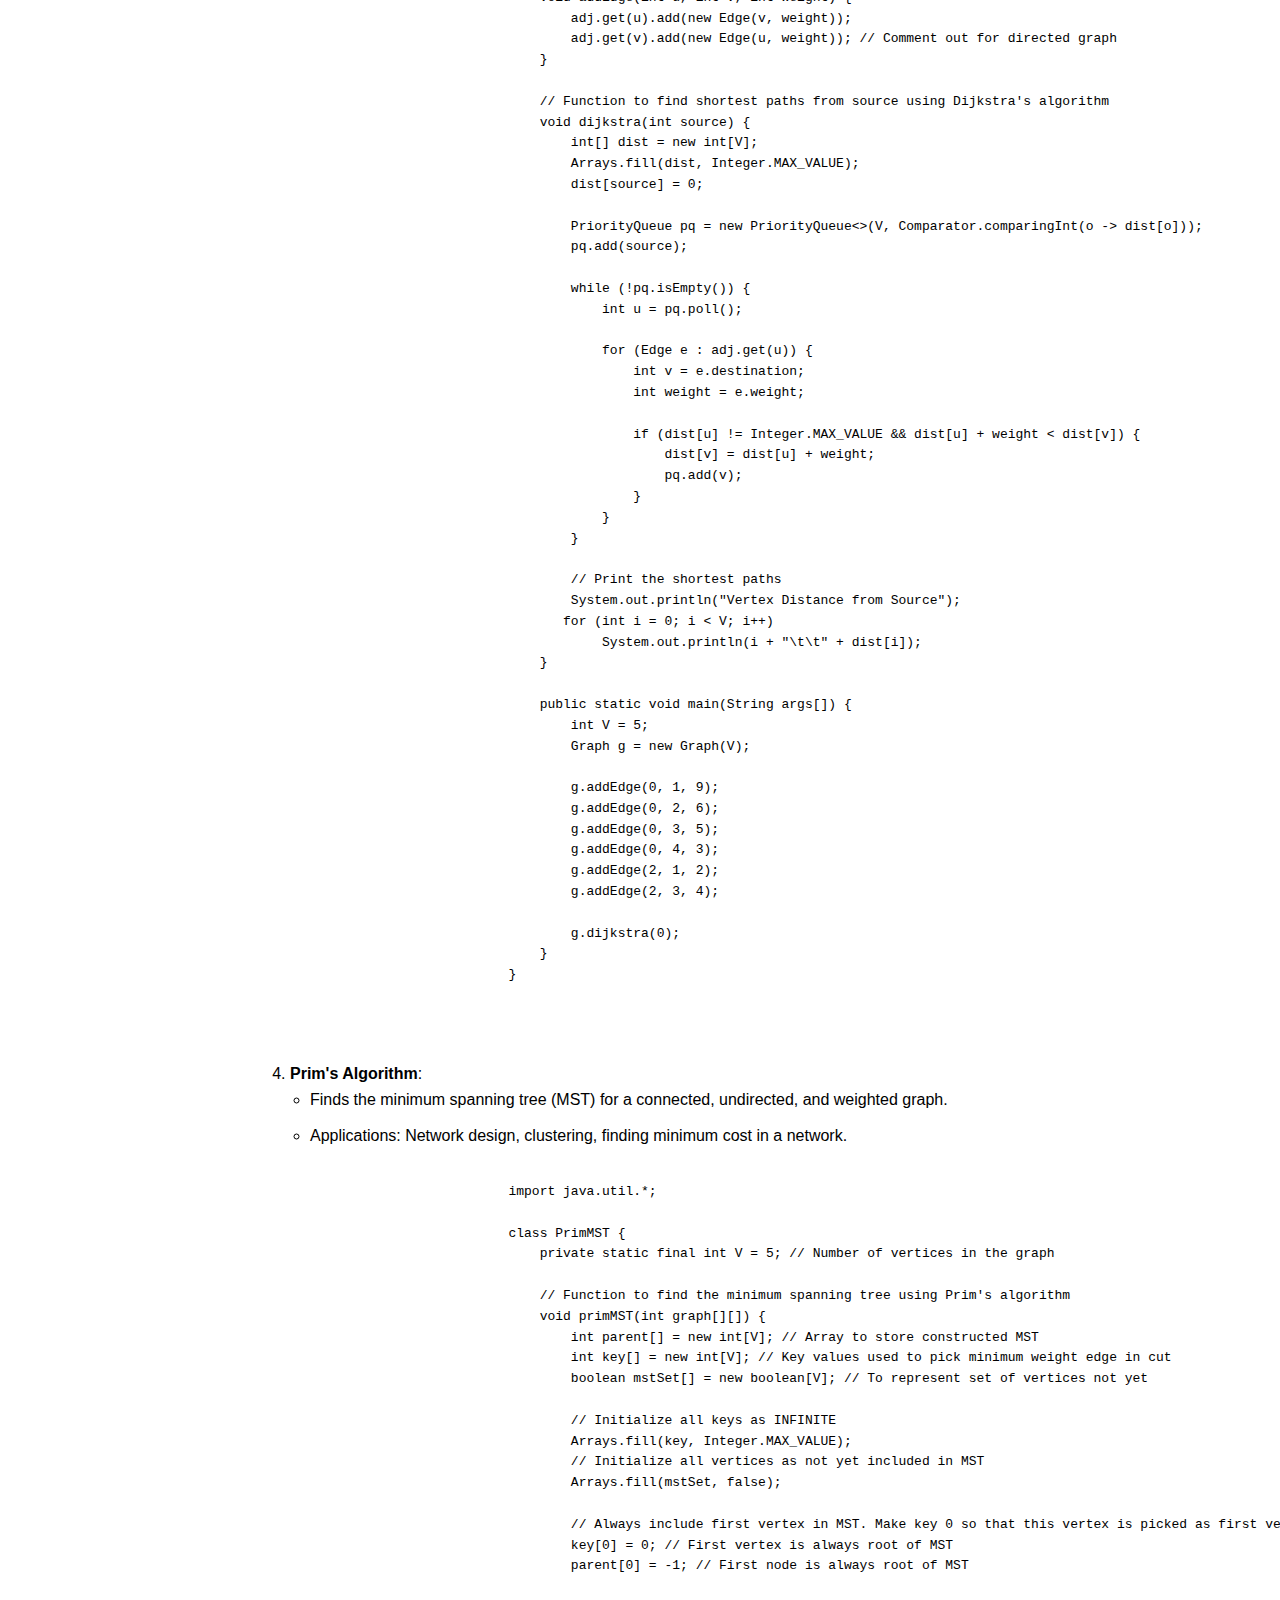
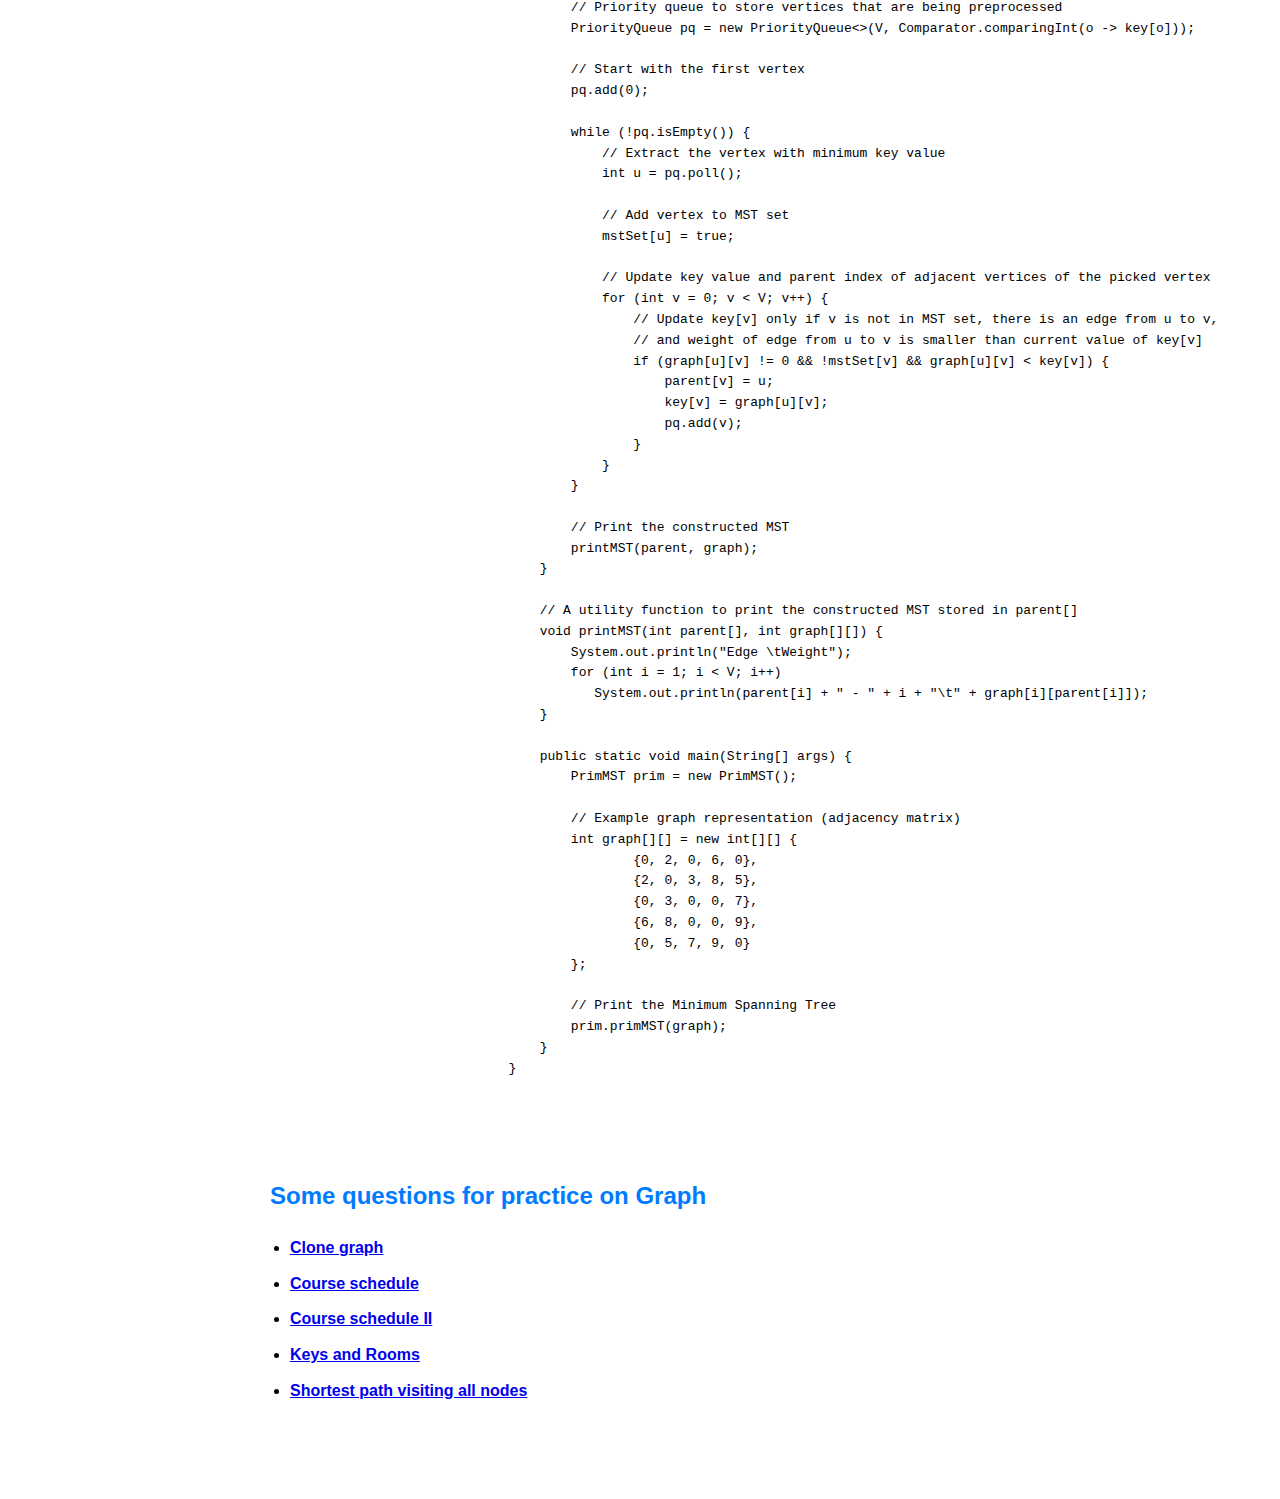
<file: page3.html>
<!DOCTYPE html>
<html lang="en">
<head>
    <meta charset="UTF-8">
    <meta name="viewport" content="width=device-width, initial-scale=1.0">
    <title>Graph Notes</title>
    <link rel="stylesheet" href="page3.css">
</head>
<body>
    <div class="container">
        <header>
            <h1>Graphs: Basic Concepts and Algorithms</h1>
        </header>

        <div class="section">
            <h2>Introduction to Graphs</h2>
            <p>A <strong>graph</strong> is a non-linear data structure consisting of a collection of nodes (vertices) and edges. Graphs are used to represent networks of interconnected objects, where nodes represent entities and edges represent relationships between those entities. Graphs can be either directed (edges have a direction) or undirected (edges have no direction).</p>
        </div>

        <div class="section">
            <h2>Basic Components of a Graph</h2>
            <ol>
                <li><strong>Vertex (Node)</strong>:
                    <ul>
                        <li>Represents an entity in the graph.</li>
                        <li>May contain additional information (data).</li>
                    </ul>
                </li>
                <li><strong>Edge</strong>:
                    <ul>
                        <li>Represents a relationship or connection between two vertices.</li>
                        <li>Can be directed or undirected.</li>
                        <li>May contain additional information (weight/cost).</li>
                    </ul>
                </li>
            </ol>
        </div>

        <div class="section">
            <h2>Types of Graphs</h2>
            <ol>
                <li><strong>Undirected Graph</strong>:
                    <ul>
                        <li>Edge connections are bidirectional.</li>
                        <li>Example: Social networks where friendships are mutual.</li>
                    </ul>
                </li>
                <li><strong>Directed Graph (Digraph)</strong>:
                    <ul>
                        <li>Edge connections are unidirectional.</li>
                        <li>Example: Web pages with hyperlinks pointing to other pages.</li>
                    </ul>
                </li>
                <li><strong>Weighted Graph</strong>:
                    <ul>
                        <li>Edges have weights/costs assigned to them.</li>
                        <li>Example: Road networks where weights represent distances.</li>
                    </ul>
                </li>
                <li><strong>Unweighted Graph</strong>:
                    <ul>
                        <li>Edges do not have weights assigned to them.</li>
                        <li>Example: Network topology without specific costs.</li>
                    </ul>
                </li>
                <li><strong>Cyclic Graph</strong>:
                    <ul>
                        <li>Contains at least one cycle (a path that starts and ends at the same vertex).</li>
                        <li>Example: A->B->C->A forms a cycle.</li>
                    </ul>
                </li>
                <li><strong>Acyclic Graph</strong>:
                    <ul>
                        <li>Does not contain any cycles.</li>
                        <li>Example: Directed Acyclic Graphs (DAGs) used in scheduling tasks.</li>
                    </ul>
                </li>
            </ol>
        </div>

        <div class="section">
            <h2>Graph Representation</h2>
            <ol>
                <li><strong>Adjacency Matrix</strong>:
                    <ul>
                        <li>A 2D array <code>adj[][]</code> where <code>adj[i][j]</code> is <code>true</code> if there is an edge from vertex <code>i</code> to vertex <code>j</code>.</li>
                        <li>Suitable for dense graphs (where most pairs of vertices are connected).</li>
                    </ul>
                </li>
                <li><strong>Adjacency List</strong>:
                    <ul>
                        <li>An array of lists (<code>ArrayList</code> in Java) where each element is a list of vertices adjacent to a particular vertex.</li>
                        <li>Suitable for sparse graphs (where few pairs of vertices are connected).</li>
                    </ul>
                </li>
            </ol>
        </div>

        <div class="section">
            <h2>Graph Algorithms</h2>
            <ol>
                <li><strong>Depth-First Search (DFS)</strong>:
                    <ul>
                        <li>Traverses a graph in depth-first manner, exploring as far as possible along each branch before backtracking.</li>
                        <li>Applications: Finding connected components, cycle detection, pathfinding (unweighted graphs).</li>
                        
                    </ul>
                    <pre>
                        <code>
                            import java.util.*;

                            class Graph {
                                private int V; // No. of vertices
                                private LinkedList<Integer> adj[]; // Adjacency List
                                
                                // Constructor
                                Graph(int v) {
                                    V = v;
                                    adj = new LinkedList[v];
                                    for (int i=0; i<v; ++i)
                                        adj[i] = new LinkedList();
                                }
                                
                                // Function to add an edge into the graph
                                void addEdge(int v, int w) {
                                    adj[v].add(w);
                                }
                                
                                // DFS traversal
                                void DFSUtil(int v, boolean visited[]) {
                                    visited[v] = true;
                                                             System.out.print(v + " ");
                                    
                                    Iterator<Integer> i = adj[v].listIterator();
                                    while (i.hasNext()) {
                                        int n = i.next();
                                        if (!visited[n])
                                            DFSUtil(n, visited);
                                    }
                                }
                                
                                   // DFS traversal from a given vertex
                                void DFS(int v) {
                                    boolean visited[] = new boolean[V];
                                    DFSUtil(v, visited);
                                    }
                                
                                    public static void main(String args[]) {
                                    Graph g = new Graph(4);
                                                             
                                    g.addEdge(0, 1);
                                    g.addEdge(0, 2);
                                    g.addEdge(1, 2);
                                    g.addEdge(2, 0);
                                    g.addEdge(2, 3);
                                    g.addEdge(3, 3);
                                 
                                 System.out.println("Following is Depth First Traversal " + "(starting from vertex 2)");
                                 
                                 g.DFS(2);
                             }
                            }

                        </code>
                    </pre>
                </li>
                <li><strong>Breadth-First Search (BFS)</strong>:
                    <ul>
                        <li>Traverses a graph level by level, exploring all neighbors at the present depth level before moving on to nodes at the next depth level.</li>
                        <li>Applications: Shortest path in unweighted graphs, minimum spanning tree, connected components.</li>
                        
                    </ul>
                    <pre>
                        <code>
                            import java.util.*;

                            class Graph {
                                private int V; // No. of vertices
                                private LinkedList<Integer> adj[]; // Adjacency List
                                
                                // Constructor
                                Graph(int v) {
                                    V = v;
                                    adj = new LinkedList[v];
                                    for (int i=0; i<v; ++i)
                                        adj[i] = new LinkedList();
                                }
                                
                                // Function to add an edge into the graph
                                void addEdge(int v, int w) {
                                    adj[v].add(w);
                                }
                                
                                // BFS traversal
                                void BFS(int s) {
                                    boolean visited[] = new boolean[V];
                                    LinkedList<Integer> queue = new LinkedList<Integer>();
                                    
                                    visited[s] = true;
                                    queue.add(s);
                                    
                                    while (queue.size() != 0) {
                                        s = queue.poll();
                                        System.out.print(s + " ");
                                        
                                        Iterator<Integer> i = adj[s].listIterator();
                                        while (i.hasNext()) {
                                            int n = i.next();
                                            if (!visited[n]) {
                                               visited[n] = true;
                                                queue.add(n);
                                            }
                                        }
                                    }
                                }
                               
                                public static void main(String args[]) {
                                    Graph g = new Graph(4);
                                    
                                    g.addEdge(0, 1);
                                    g.addEdge(0, 2);
                                    g.addEdge(1, 2);
                                    g.addEdge(2, 0);
                                    g.addEdge(2, 3);
                                    g.addEdge(3, 3);
                                    
                                    System.out.println("Following is Breadth First Traversal " + "(starting from vertex 2)");
                                    
                                    g.BFS(2);
                                }
                            }

                        </code>
                    </pre>
                </li>
                <li><strong>Dijkstra's Algorithm</strong>:
                    <ul>
                        <li>Finds the shortest path from a source vertex to all other vertices in a weighted graph.</li>
                        <li>Applications: Finding shortest paths in networks, routing algorithms.</li>
                    </ul>
                    <pre>
                        <code>
                            import java.util.*;

                            class Graph {
                                private int V; // No. of vertices
                                private List<List<Edge>> adj; // Adjacency list of edges
                                
                                // Inner class representing a graph edge with weight
                                class Edge {
                                    int destination;
                                    int weight;
                                    
                                    Edge(int d, int w) {
                                        destination = d;
                                        weight = w;
                                    }
                                }
                                
                                // Constructor
                                Graph(int v) {
                                    V = v;
                                    adj = new ArrayList<>(v);
                                    for (int i = 0; i < v; ++i)
                                        adj.add(new ArrayList<>());
                                }
                                
                                // Function to add an edge with weight
                                void addEdge(int u, int v, int weight) {
                                    adj.get(u).add(new Edge(v, weight));
                                    adj.get(v).add(new Edge(u, weight)); // Comment out for directed graph
                                }
                                
                                // Function to find shortest paths from source using Dijkstra's algorithm
                                void dijkstra(int source) {
                                    int[] dist = new int[V];
                                    Arrays.fill(dist, Integer.MAX_VALUE);
                                    dist[source] = 0;
                                    
                                    PriorityQueue<Integer> pq = new PriorityQueue<>(V, Comparator.comparingInt(o -> dist[o]));
                                    pq.add(source);
                                    
                                    while (!pq.isEmpty()) {
                                        int u = pq.poll();
                                        
                                        for (Edge e : adj.get(u)) {
                                            int v = e.destination;
                                            int weight = e.weight;
                                            
                                            if (dist[u] != Integer.MAX_VALUE && dist[u] + weight < dist[v]) {
                                                dist[v] = dist[u] + weight;
                                                pq.add(v);
                                            }
                                        }
                                    }
                                    
                                    // Print the shortest paths
                                    System.out.println("Vertex Distance from Source");
                                   for (int i = 0; i < V; i++)
                                        System.out.println(i + "\t\t" + dist[i]);
                                }
                                
                                public static void main(String args[]) {
                                    int V = 5;
                                    Graph g = new Graph(V);
                                    
                                    g.addEdge(0, 1, 9);
                                    g.addEdge(0, 2, 6);
                                    g.addEdge(0, 3, 5);
                                    g.addEdge(0, 4, 3);
                                    g.addEdge(2, 1, 2);
                                    g.addEdge(2, 3, 4);
                                    
                                    g.dijkstra(0);
                                }
                            }
                            
                        </code>
                    </pre>
                </li>
                <li><strong>Prim's Algorithm</strong>:
                    <ul>
                        <li>Finds the minimum spanning tree (MST) for a connected, undirected, and weighted graph.</li>
                        <li>Applications: Network design, clustering, finding minimum cost in a network.</li>
                        
                    </ul>
                    <pre>
                        <code>
                            import java.util.*;

                            class PrimMST {
                                private static final int V = 5; // Number of vertices in the graph
                                
                                // Function to find the minimum spanning tree using Prim's algorithm
                                void primMST(int graph[][]) {
                                    int parent[] = new int[V]; // Array to store constructed MST
                                    int key[] = new int[V]; // Key values used to pick minimum weight edge in cut
                                    boolean mstSet[] = new boolean[V]; // To represent set of vertices not yet   
                                    
                                    // Initialize all keys as INFINITE
                                    Arrays.fill(key, Integer.MAX_VALUE);
                                    // Initialize all vertices as not yet included in MST
                                    Arrays.fill(mstSet, false);
                                    
                                    // Always include first vertex in MST. Make key 0 so that this vertex is picked as first vertex
                                    key[0] = 0; // First vertex is always root of MST
                                    parent[0] = -1; // First node is always root of MST
                                    
                                    // Priority queue to store vertices that are being preprocessed
                                    PriorityQueue<Integer> pq = new PriorityQueue<>(V, Comparator.comparingInt(o -> key[o]));
                                    
                                    // Start with the first vertex
                                    pq.add(0);
                                    
                                    while (!pq.isEmpty()) {
                                        // Extract the vertex with minimum key value
                                        int u = pq.poll();
                                        
                                        // Add vertex to MST set
                                        mstSet[u] = true;
                                        
                                        // Update key value and parent index of adjacent vertices of the picked vertex
                                        for (int v = 0; v < V; v++) {
                                            // Update key[v] only if v is not in MST set, there is an edge from u to v,
                                            // and weight of edge from u to v is smaller than current value of key[v]
                                            if (graph[u][v] != 0 && !mstSet[v] && graph[u][v] < key[v]) {
                                                parent[v] = u;
                                                key[v] = graph[u][v];
                                                pq.add(v);
                                            }
                                        }
                                    }
                                    
                                    // Print the constructed MST
                                    printMST(parent, graph);
                                }
                                
                                // A utility function to print the constructed MST stored in parent[]
                                void printMST(int parent[], int graph[][]) {
                                    System.out.println("Edge \tWeight");
                                    for (int i = 1; i < V; i++)
                                       System.out.println(parent[i] + " - " + i + "\t" + graph[i][parent[i]]);
                                }
                                                            
                                public static void main(String[] args) {
                                    PrimMST prim = new PrimMST();
                                    
                                    // Example graph representation (adjacency matrix)
                                    int graph[][] = new int[][] {
                                            {0, 2, 0, 6, 0},
                                            {2, 0, 3, 8, 5},
                                            {0, 3, 0, 0, 7},
                                            {6, 8, 0, 0, 9},
                                            {0, 5, 7, 9, 0}
                                    };
                                    
                                    // Print the Minimum Spanning Tree
                                    prim.primMST(graph);
                                }
                            } 
                        </code>
                    </pre>
                </li>
            </ol>
        </div>
        <div class="section">
            <h2>Some questions for practice on Graph</h2>
            <ul>
                <li><strong>
                    <a href="https://leetcode.com/problems/clone-graph" target="_blank">Clone graph</a>
                    </strong>
                </li>
                <li><strong>
                    <a href="https://leetcode.com/problems/course-schedule" target="_blank">Course schedule</a>
                    </strong>
                </li>
                <li><strong>
                    <a href="https://leetcode.com/problems/course-schedule-ii" target="_blank">Course schedule II</a>
                    </strong>
                </li>
                <li><strong>
                    <a href="https://leetcode.com/problems/keys-and-rooms" target="_blank">Keys and Rooms</a>
                    </strong>
                </li>
                <li><strong>
                    <a href="https://leetcode.com/problems/shortest-path-visiting-all-nodes" target="_blank">Shortest path visiting all nodes</a>
                    </strong>
                </li>
            </ul>
        </div>
        </div>
        </body>
        </html>
</file>
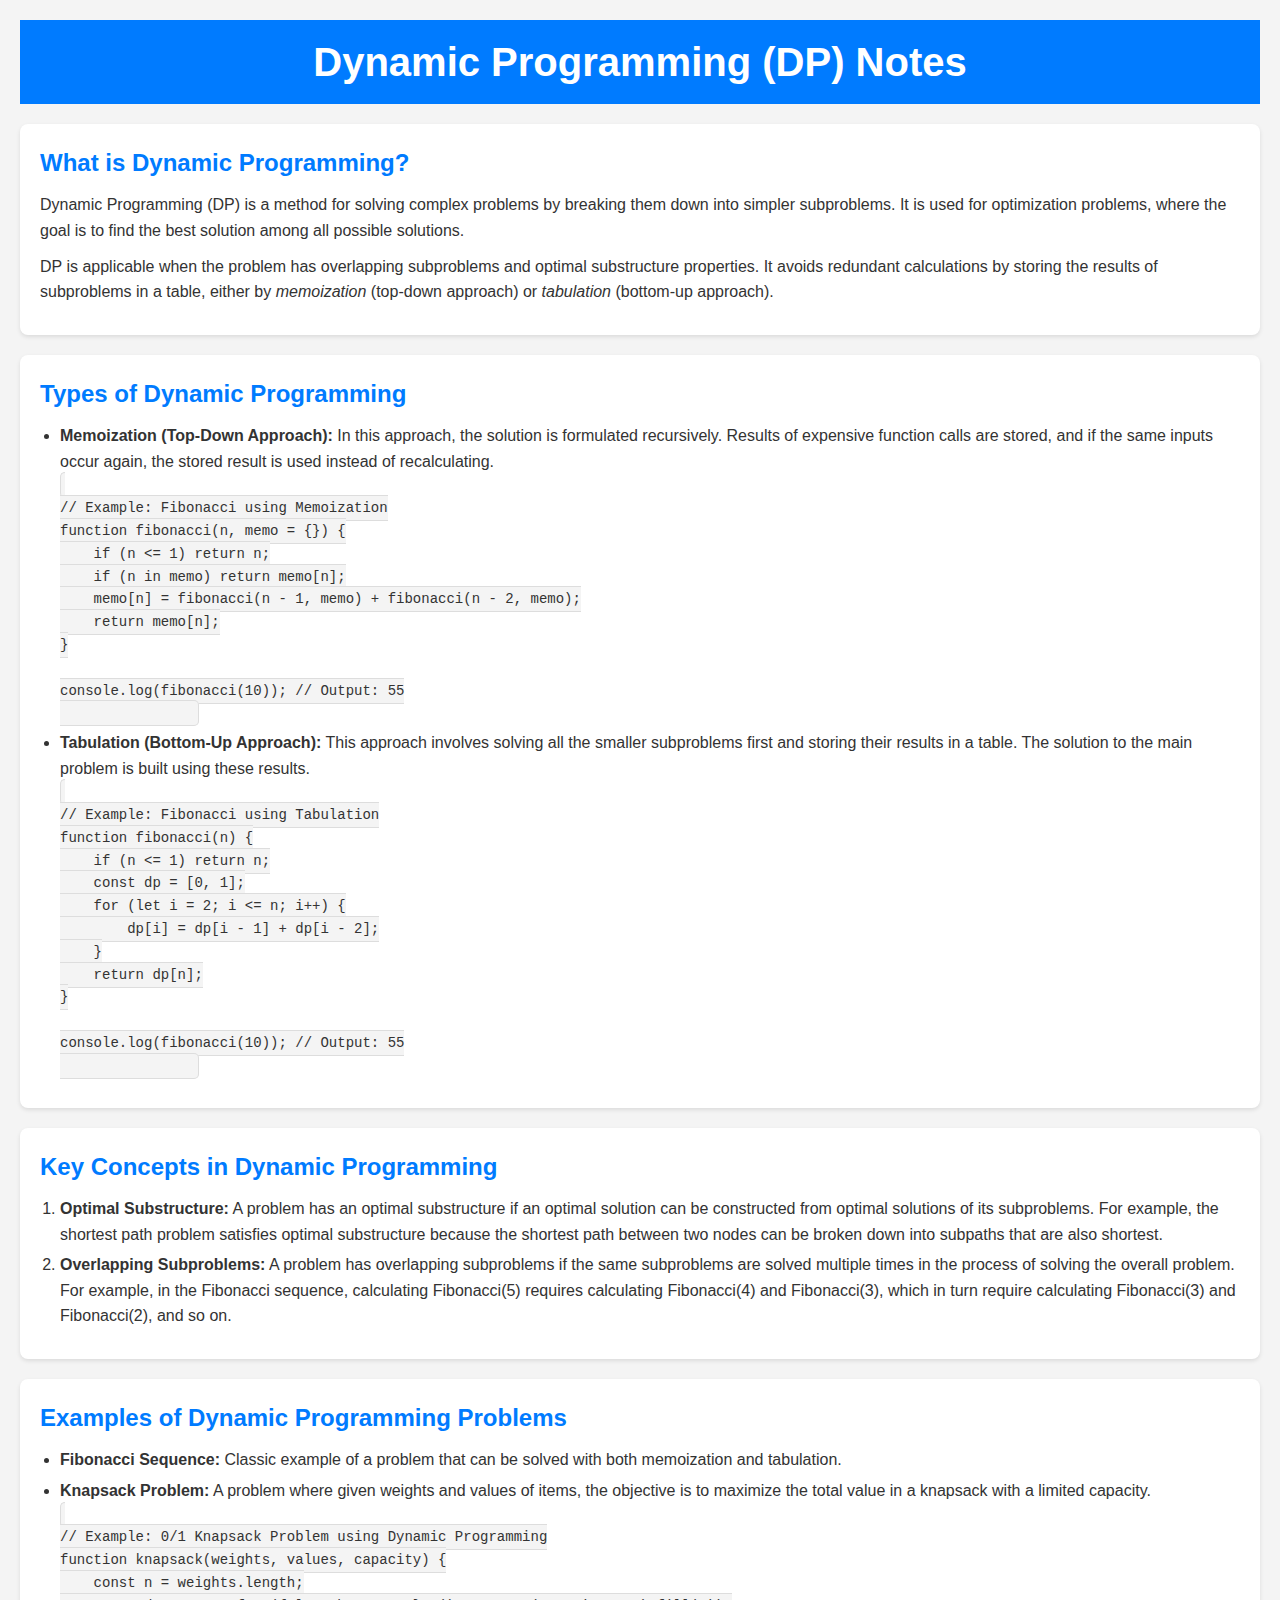
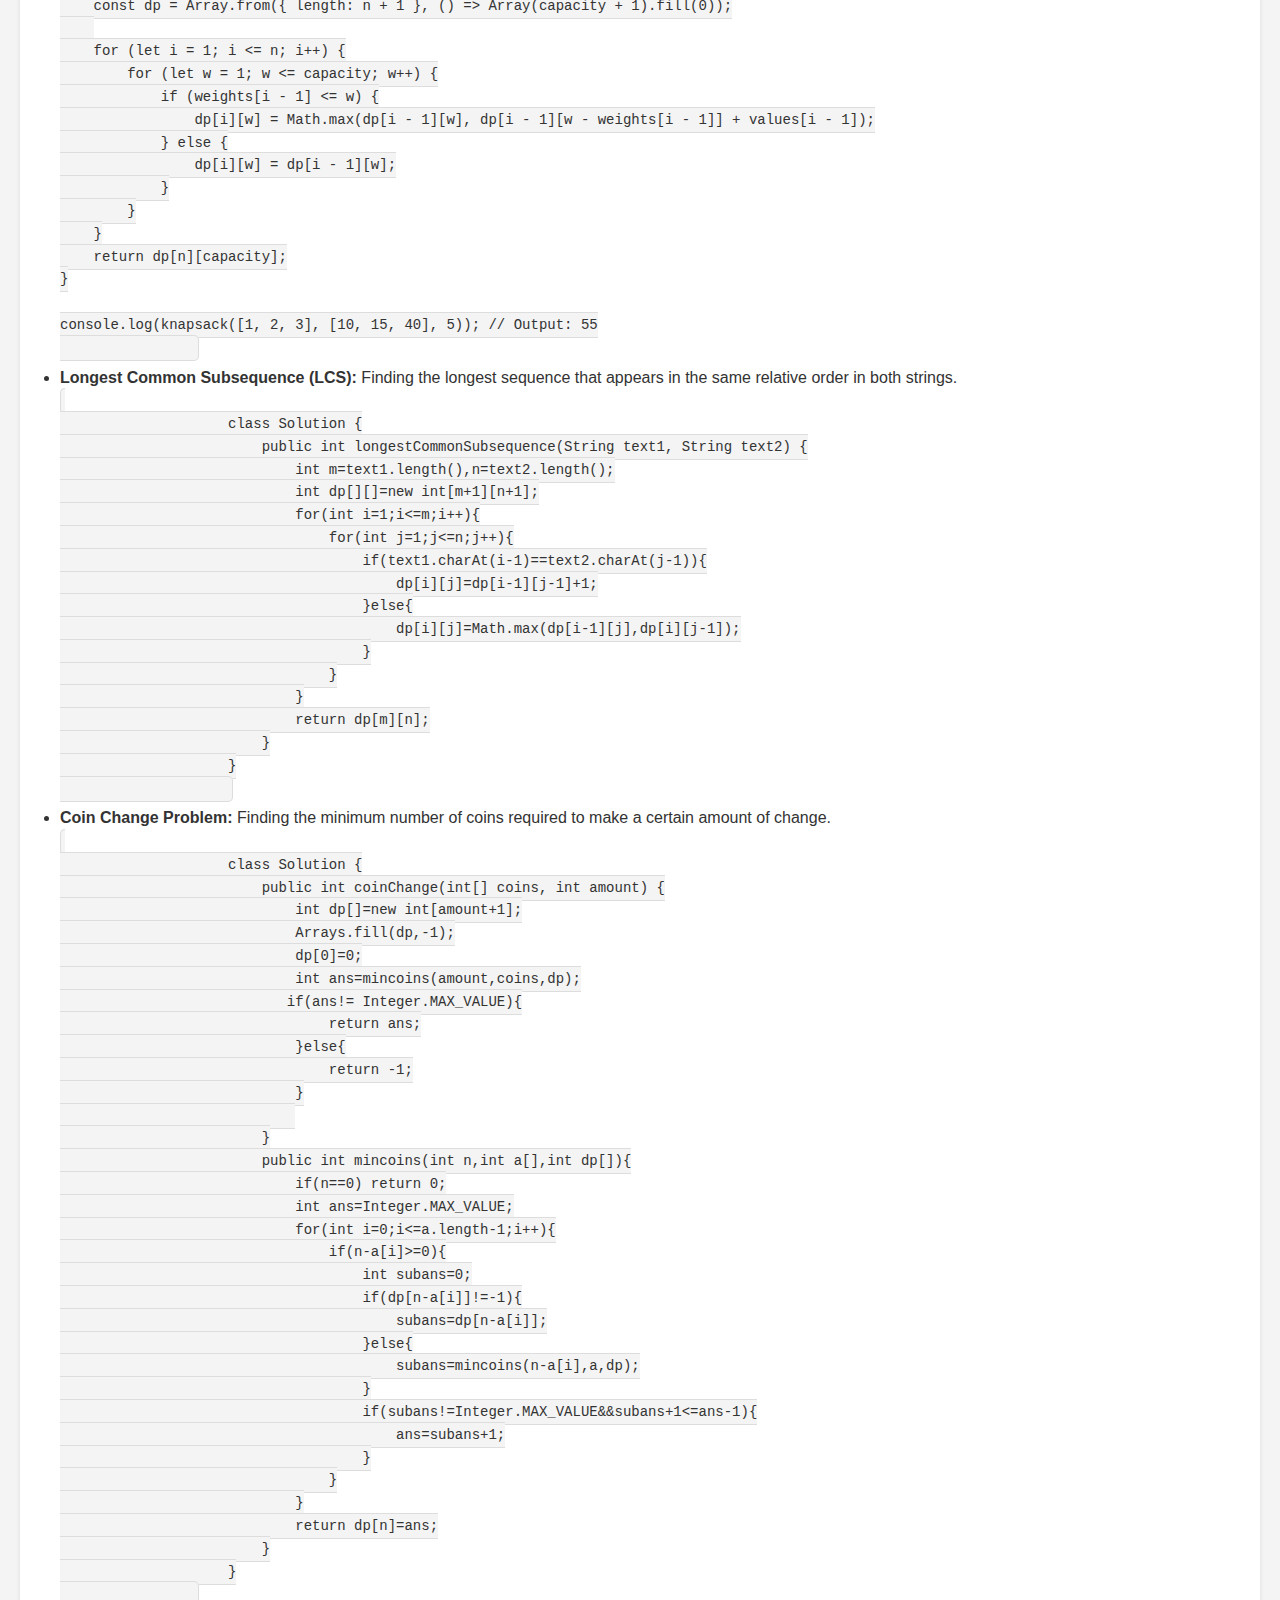
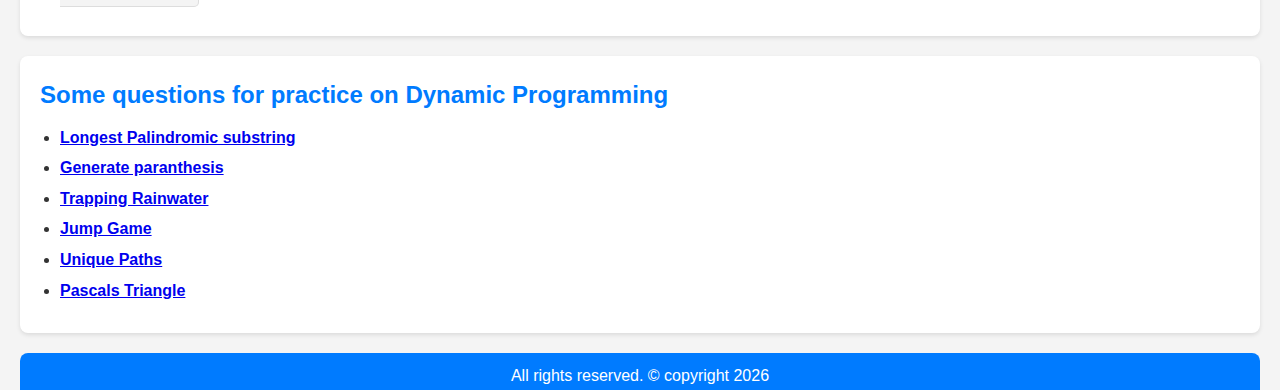
<file: page4.html>
<!DOCTYPE html>
<html lang="en">

<head>
    <meta charset="UTF-8">
    <meta name="viewport" content="width=device-width, initial-scale=1.0">
    <title>Dynamic Programming Notes</title>
    <link rel="stylesheet" href="page4.css">
</head>

<body>
    <header>
        <h1>Dynamic Programming (DP) Notes</h1>
    </header>

    <section>
        <h2>What is Dynamic Programming?</h2>
        <p>Dynamic Programming (DP) is a method for solving complex problems by breaking them down into simpler
            subproblems. It is used for optimization problems, where the goal is to find the best solution among all
            possible solutions.</p>
        <p>DP is applicable when the problem has overlapping subproblems and optimal substructure properties. It avoids
            redundant calculations by storing the results of subproblems in a table, either by <em>memoization</em>
            (top-down approach) or <em>tabulation</em> (bottom-up approach).</p>
    </section>

    <section>
        <h2>Types of Dynamic Programming</h2>
        <ul>
            <li>
                <strong>Memoization (Top-Down Approach):</strong> In this approach, the solution is formulated
                recursively. Results of expensive function calls are stored, and if the same inputs occur again, the
                stored result is used instead of recalculating.
                <pre><code class="code-block">
// Example: Fibonacci using Memoization
function fibonacci(n, memo = {}) {
    if (n <= 1) return n;
    if (n in memo) return memo[n];
    memo[n] = fibonacci(n - 1, memo) + fibonacci(n - 2, memo);
    return memo[n];
}

console.log(fibonacci(10)); // Output: 55
                </code></pre>
            </li>
            <li>
                <strong>Tabulation (Bottom-Up Approach):</strong> This approach involves solving all the smaller
                subproblems first and storing their results in a table. The solution to the main problem is built using
                these results.
                <pre><code class="code-block">
// Example: Fibonacci using Tabulation
function fibonacci(n) {
    if (n <= 1) return n;
    const dp = [0, 1];
    for (let i = 2; i <= n; i++) {
        dp[i] = dp[i - 1] + dp[i - 2];
    }
    return dp[n];
}

console.log(fibonacci(10)); // Output: 55
                </code></pre>
            </li>
        </ul>
    </section>

    <section>
        <h2>Key Concepts in Dynamic Programming</h2>
        <ol>
            <li>
                <strong>Optimal Substructure:</strong> A problem has an optimal substructure if an optimal solution can
                be constructed from optimal solutions of its subproblems. For example, the shortest path problem
                satisfies optimal substructure because the shortest path between two nodes can be broken down into
                subpaths that are also shortest.
            </li>
            <li>
                <strong>Overlapping Subproblems:</strong> A problem has overlapping subproblems if the same subproblems
                are solved multiple times in the process of solving the overall problem. For example, in the Fibonacci
                sequence, calculating Fibonacci(5) requires calculating Fibonacci(4) and Fibonacci(3), which in turn
                require calculating Fibonacci(3) and Fibonacci(2), and so on.
            </li>
        </ol>
    </section>

    <section>
        <h2>Examples of Dynamic Programming Problems</h2>
        <ul>
            <li>
                <strong>Fibonacci Sequence:</strong> Classic example of a problem that can be solved with both
                memoization and tabulation.
            </li>
            <li>
                <strong>Knapsack Problem:</strong> A problem where given weights and values of items, the objective is
                to maximize the total value in a knapsack with a limited capacity.
                <pre><code class="code-block">
// Example: 0/1 Knapsack Problem using Dynamic Programming
function knapsack(weights, values, capacity) {
    const n = weights.length;
    const dp = Array.from({ length: n + 1 }, () => Array(capacity + 1).fill(0));
    
    for (let i = 1; i <= n; i++) {
        for (let w = 1; w <= capacity; w++) {
            if (weights[i - 1] <= w) {
                dp[i][w] = Math.max(dp[i - 1][w], dp[i - 1][w - weights[i - 1]] + values[i - 1]);
            } else {
                dp[i][w] = dp[i - 1][w];
            }
        }
    }
    return dp[n][capacity];
}

console.log(knapsack([1, 2, 3], [10, 15, 40], 5)); // Output: 55
                </code></pre>
            </li>
            <li><strong>Longest Common Subsequence (LCS):</strong> Finding the longest sequence that appears in the same
                relative order in both strings.
                <pre><code class="code-block">
                    class Solution {
                        public int longestCommonSubsequence(String text1, String text2) {
                            int m=text1.length(),n=text2.length();
                            int dp[][]=new int[m+1][n+1];
                            for(int i=1;i<=m;i++){
                                for(int j=1;j<=n;j++){
                                    if(text1.charAt(i-1)==text2.charAt(j-1)){
                                        dp[i][j]=dp[i-1][j-1]+1;
                                    }else{
                                        dp[i][j]=Math.max(dp[i-1][j],dp[i][j-1]);
                                    }
                                }
                            }
                            return dp[m][n];
                        }
                    }
                    </code></pre>
            </li>
            <li><strong>Coin Change Problem:</strong> Finding the minimum number of coins required to make a certain
                amount of change.
                <pre><code class="code-block">
                    class Solution {
                        public int coinChange(int[] coins, int amount) {
                            int dp[]=new int[amount+1];
                            Arrays.fill(dp,-1);
                            dp[0]=0;
                            int ans=mincoins(amount,coins,dp);
                           if(ans!= Integer.MAX_VALUE){
                                return ans;
                            }else{
                                return -1;
                            }
                            
                        }
                        public int mincoins(int n,int a[],int dp[]){
                            if(n==0) return 0;
                            int ans=Integer.MAX_VALUE;
                            for(int i=0;i<=a.length-1;i++){
                                if(n-a[i]>=0){
                                    int subans=0;
                                    if(dp[n-a[i]]!=-1){
                                        subans=dp[n-a[i]];
                                    }else{
                                        subans=mincoins(n-a[i],a,dp);
                                    }
                                    if(subans!=Integer.MAX_VALUE&&subans+1<=ans-1){
                                        ans=subans+1;
                                    }
                                }
                            }
                            return dp[n]=ans;
                        }
                    }
                </code></pre>
            </li>

        </ul>
    </section>
    <section>
        <h2>Some questions for practice on Dynamic Programming</h2>
        <ul>
            <li><strong>
                <a href="https://leetcode.com/problems/longest-palindromic-substring/description/" target="_blank">Longest Palindromic substring</a>
                </strong>
            </li>
            <li><strong>
                <a href="https://leetcode.com/problems/generate-parentheses/description/" target="_blank">Generate paranthesis</a>
                </strong>
            </li>
            <li><strong>
                <a href="https://leetcode.com/problems/trapping-rain-water/description/" target="_blank">Trapping Rainwater</a>
                </strong>
            </li>
            <li><strong>
                <a href="https://leetcode.com/problems/jump-game/description/" target="_blank">Jump Game</a>
                </strong>
            </li>
            <li><strong>
                <a href="https://leetcode.com/problems/unique-paths/description/" target="_blank">Unique Paths </a>
                </strong>
            </li>
            <li><strong>
                <a href="https://leetcode.com/problems/pascals-triangle/description/" target="_blank">Pascals Triangle</a>
                </strong>
            </li>
            
        </ul>
    </section>
    <footer>
        <p>All rights reserved. &copy copyright <span id="current-year"></span></p>
    </footer>
    
    <script>
        document.getElementById('current-year').textContent = new Date().getFullYear();
    </script>
</body>

</html>
</file>
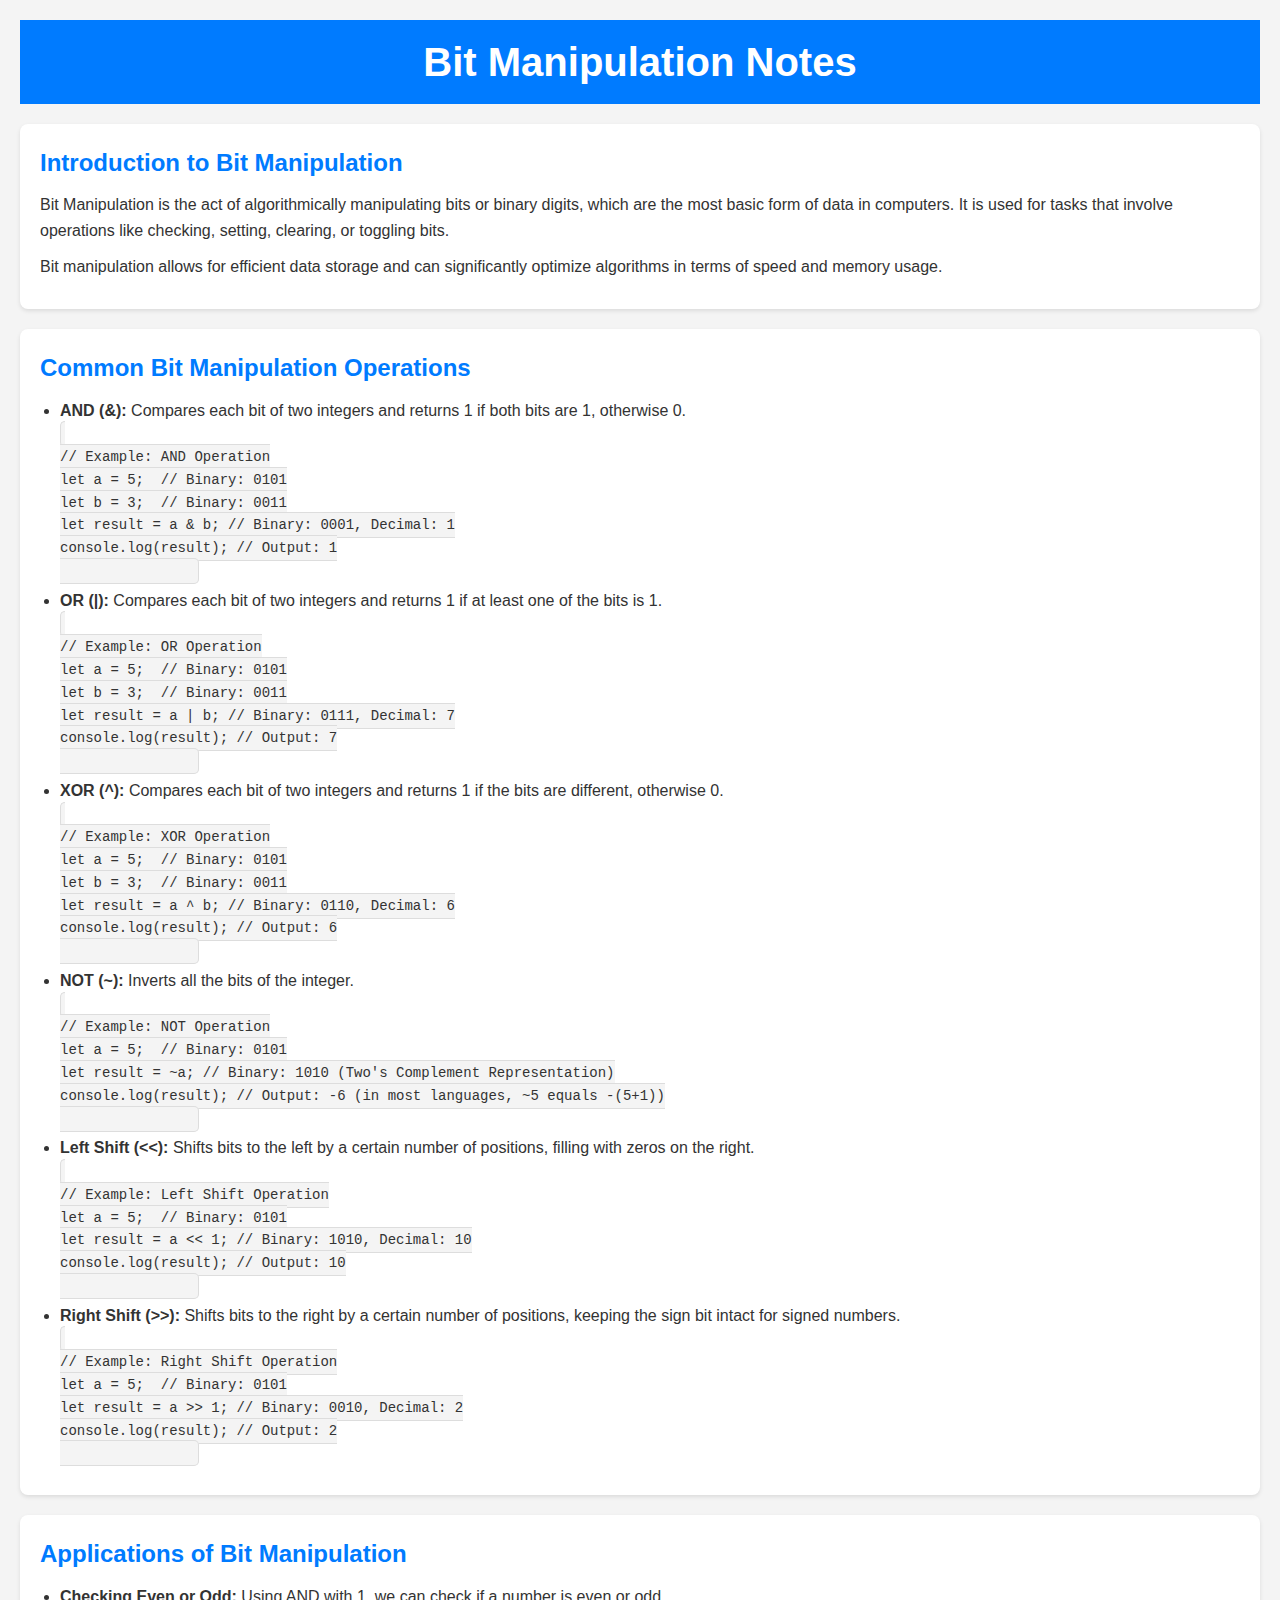
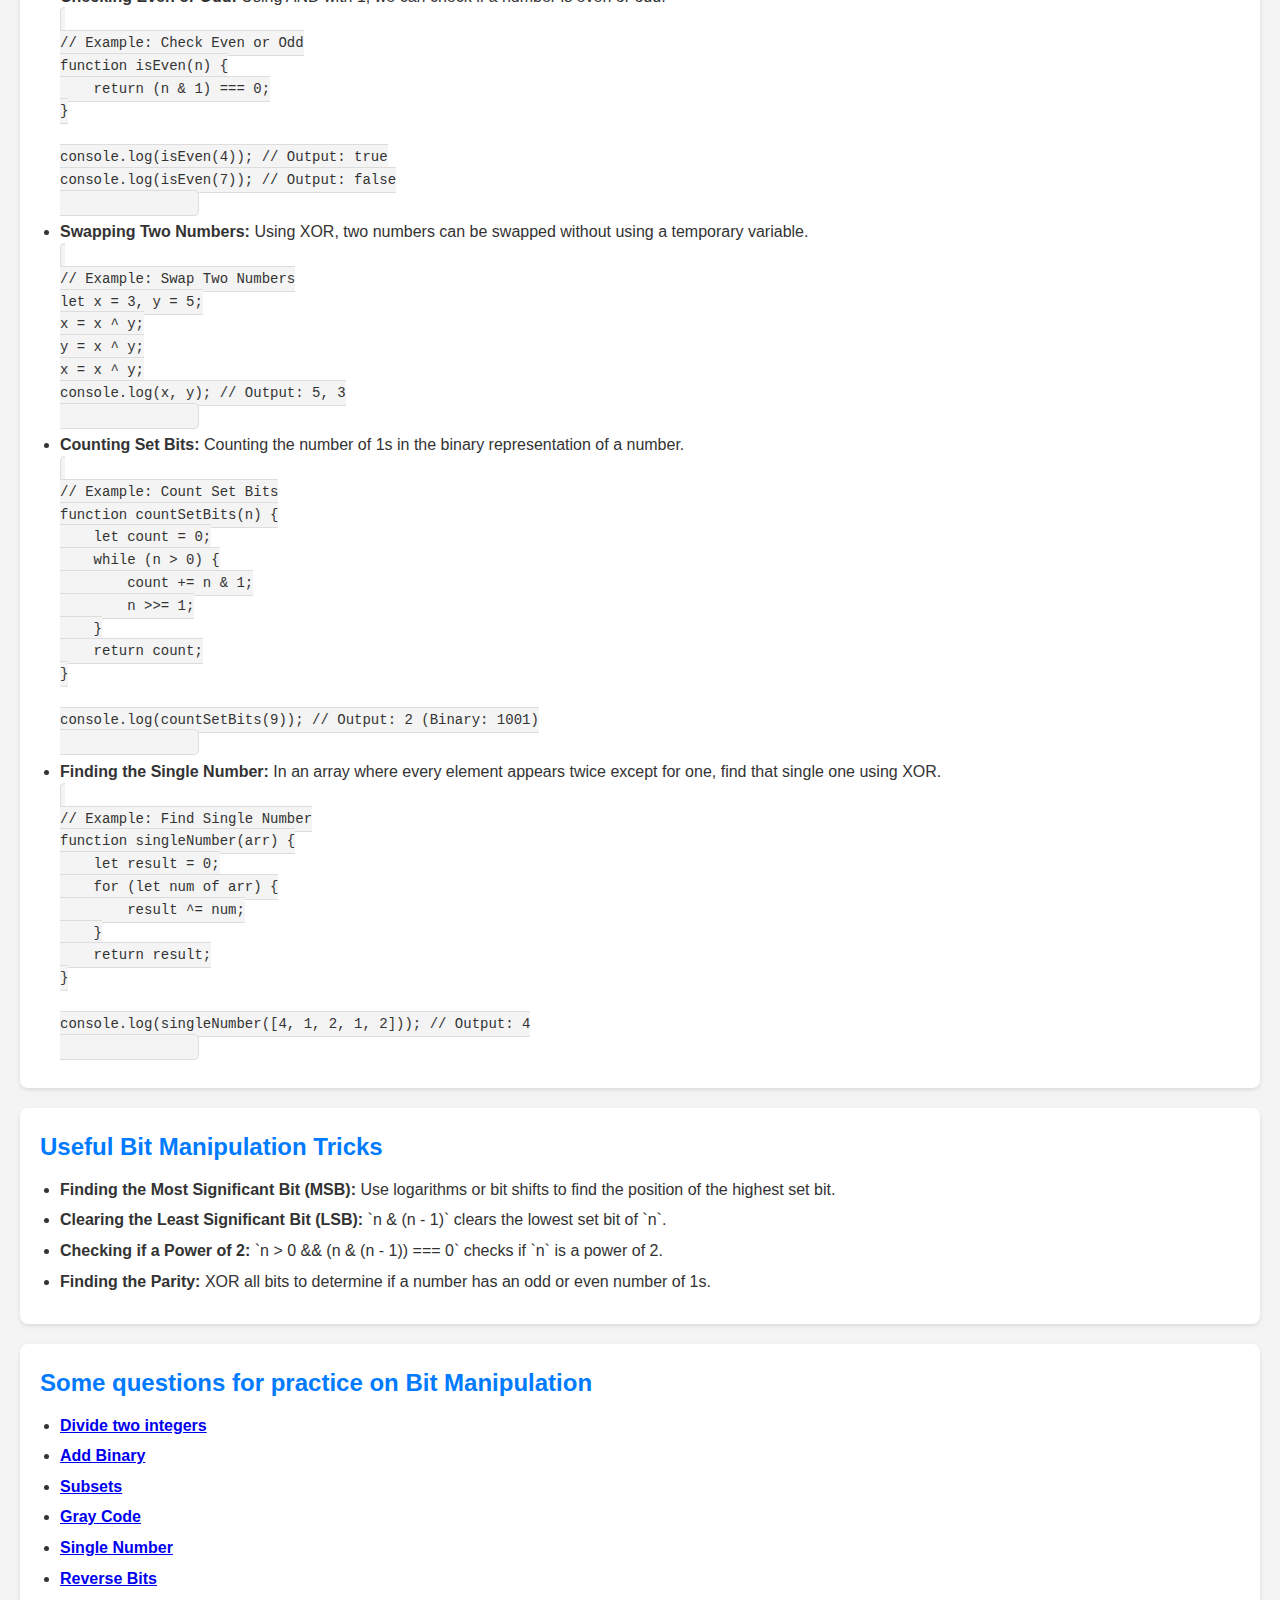
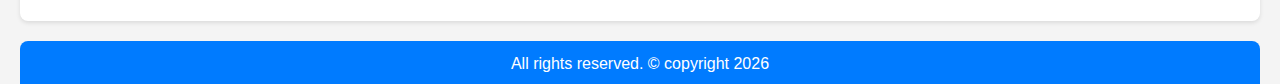
<file: page5.html>
<!DOCTYPE html>
<html lang="en">

<head>
    <meta charset="UTF-8">
    <meta name="viewport" content="width=device-width, initial-scale=1.0">
    <title>Bit Manipulation Notes</title>
    <link rel="stylesheet" href="page5.css">
</head>

<body>
    <header>
        <h1>Bit Manipulation Notes</h1>
    </header>

    <section>
        <h2>Introduction to Bit Manipulation</h2>
        <p>Bit Manipulation is the act of algorithmically manipulating bits or binary digits, which are the most basic
            form of data in computers. It is used for tasks that involve operations like checking, setting, clearing, or
            toggling bits.</p>
        <p>Bit manipulation allows for efficient data storage and can significantly optimize algorithms in terms of
            speed and memory usage.</p>
    </section>

    <section>
        <h2>Common Bit Manipulation Operations</h2>
        <ul>
            <li>
                <strong>AND (&):</strong> Compares each bit of two integers and returns 1 if both bits are 1, otherwise
                0.
                <pre><code class="code-block">
// Example: AND Operation
let a = 5;  // Binary: 0101
let b = 3;  // Binary: 0011
let result = a & b; // Binary: 0001, Decimal: 1
console.log(result); // Output: 1
                </code></pre>
            </li>
            <li>
                <strong>OR (|):</strong> Compares each bit of two integers and returns 1 if at least one of the bits is
                1.
                <pre><code class="code-block">
// Example: OR Operation
let a = 5;  // Binary: 0101
let b = 3;  // Binary: 0011
let result = a | b; // Binary: 0111, Decimal: 7
console.log(result); // Output: 7
                </code></pre>
            </li>
            <li>
                <strong>XOR (^):</strong> Compares each bit of two integers and returns 1 if the bits are different,
                otherwise 0.
                <pre><code class="code-block">
// Example: XOR Operation
let a = 5;  // Binary: 0101
let b = 3;  // Binary: 0011
let result = a ^ b; // Binary: 0110, Decimal: 6
console.log(result); // Output: 6
                </code></pre>
            </li>
            <li>
                <strong>NOT (~):</strong> Inverts all the bits of the integer.
                <pre><code class="code-block">
// Example: NOT Operation
let a = 5;  // Binary: 0101
let result = ~a; // Binary: 1010 (Two's Complement Representation)
console.log(result); // Output: -6 (in most languages, ~5 equals -(5+1))
                </code></pre>
            </li>
            <li>
                <strong>Left Shift (<<): </strong> Shifts bits to the left by a certain number of positions, filling
                        with zeros on the right.
                        <pre><code class="code-block">
// Example: Left Shift Operation
let a = 5;  // Binary: 0101
let result = a << 1; // Binary: 1010, Decimal: 10
console.log(result); // Output: 10
                </code></pre>
            </li>
            <li>
                <strong>Right Shift (>>):</strong> Shifts bits to the right by a certain number of positions, keeping
                the sign bit intact for signed numbers.
                <pre><code class="code-block">
// Example: Right Shift Operation
let a = 5;  // Binary: 0101
let result = a >> 1; // Binary: 0010, Decimal: 2
console.log(result); // Output: 2
                </code></pre>
            </li>
        </ul>
    </section>

    <section>
        <h2>Applications of Bit Manipulation</h2>
        <ul>
            <li><strong>Checking Even or Odd:</strong> Using AND with 1, we can check if a number is even or odd.
                <pre><code class="code-block">
// Example: Check Even or Odd
function isEven(n) {
    return (n & 1) === 0;
}

console.log(isEven(4)); // Output: true
console.log(isEven(7)); // Output: false
                </code></pre>
            </li>
            <li><strong>Swapping Two Numbers:</strong> Using XOR, two numbers can be swapped without using a temporary
                variable.
                <pre><code class="code-block">
// Example: Swap Two Numbers
let x = 3, y = 5;
x = x ^ y;
y = x ^ y;
x = x ^ y;
console.log(x, y); // Output: 5, 3
                </code></pre>
            </li>
            <li><strong>Counting Set Bits:</strong> Counting the number of 1s in the binary representation of a number.
                <pre><code class="code-block">
// Example: Count Set Bits
function countSetBits(n) {
    let count = 0;
    while (n > 0) {
        count += n & 1;
        n >>= 1;
    }
    return count;
}

console.log(countSetBits(9)); // Output: 2 (Binary: 1001)
                </code></pre>
            </li>
            <li><strong>Finding the Single Number:</strong> In an array where every element appears twice except for
                one, find that single one using XOR.
                <pre><code class="code-block">
// Example: Find Single Number
function singleNumber(arr) {
    let result = 0;
    for (let num of arr) {
        result ^= num;
    }
    return result;
}

console.log(singleNumber([4, 1, 2, 1, 2])); // Output: 4
                </code></pre>
            </li>
        </ul>
    </section>

    <section>
        <h2>Useful Bit Manipulation Tricks</h2>
        <ul>
            <li><strong>Finding the Most Significant Bit (MSB):</strong> Use logarithms or bit shifts to find the
                position of the highest set bit.</li>
            <li><strong>Clearing the Least Significant Bit (LSB):</strong> `n & (n - 1)` clears the lowest set bit of
                `n`.</li>
            <li><strong>Checking if a Power of 2:</strong> `n > 0 && (n & (n - 1)) === 0` checks if `n` is a power of 2.
            </li>
            <li><strong>Finding the Parity:</strong> XOR all bits to determine if a number has an odd or even number of
                1s.</li>
        </ul>
    </section>
    <section>
        <h2>Some questions for practice on Bit Manipulation</h2>
        <ul>
            <li><strong>
                <a href="https://leetcode.com/problems/divide-two-integers" target="_blank">Divide two integers</a>
                </strong>
            </li>
            <li><strong>
                <a href="https://leetcode.com/problems/add-binary" target="_blank">Add Binary</a>
                </strong>
            </li>
            <li><strong>
                <a href="https://leetcode.com/problems/subsets" target="_blank">Subsets</a>
                </strong>
            </li>
            <li><strong>
                <a href="https://leetcode.com/problems/gray-code" target="_blank">Gray Code</a>
                </strong>
            </li>
            <li><strong>
                <a href="https://leetcode.com/problems/single-number" target="_blank">Single Number </a>
                </strong>
            </li>
            <li><strong>
                <a href="https://leetcode.com/problems/reverse-bits" target="_blank">Reverse Bits</a>
                </strong>
            </li>
            
        </ul>
    </section>
    <footer>
        <p>All rights reserved. &copy copyright <span id="current-year"></span></p>
    </footer>
    
    <script>
        document.getElementById('current-year').textContent = new Date().getFullYear();
    </script>
</body>

</html>
</file>
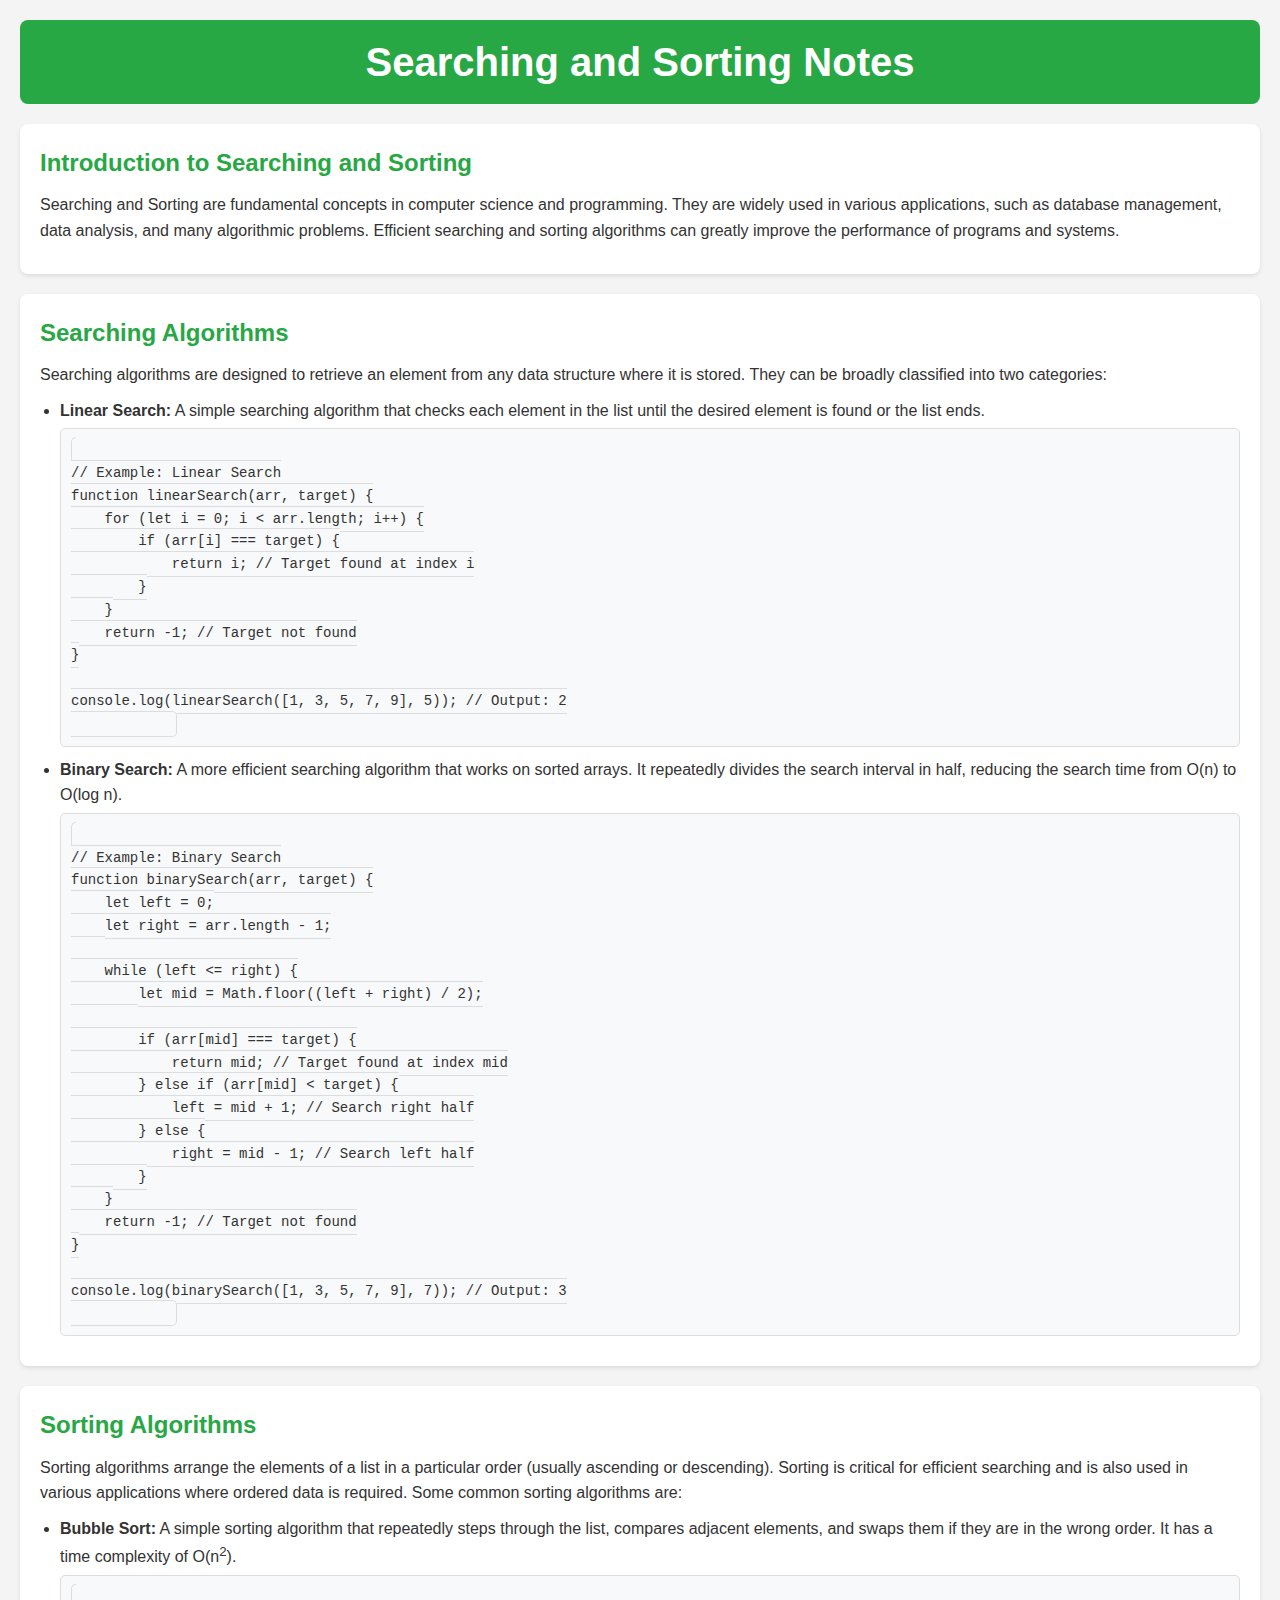
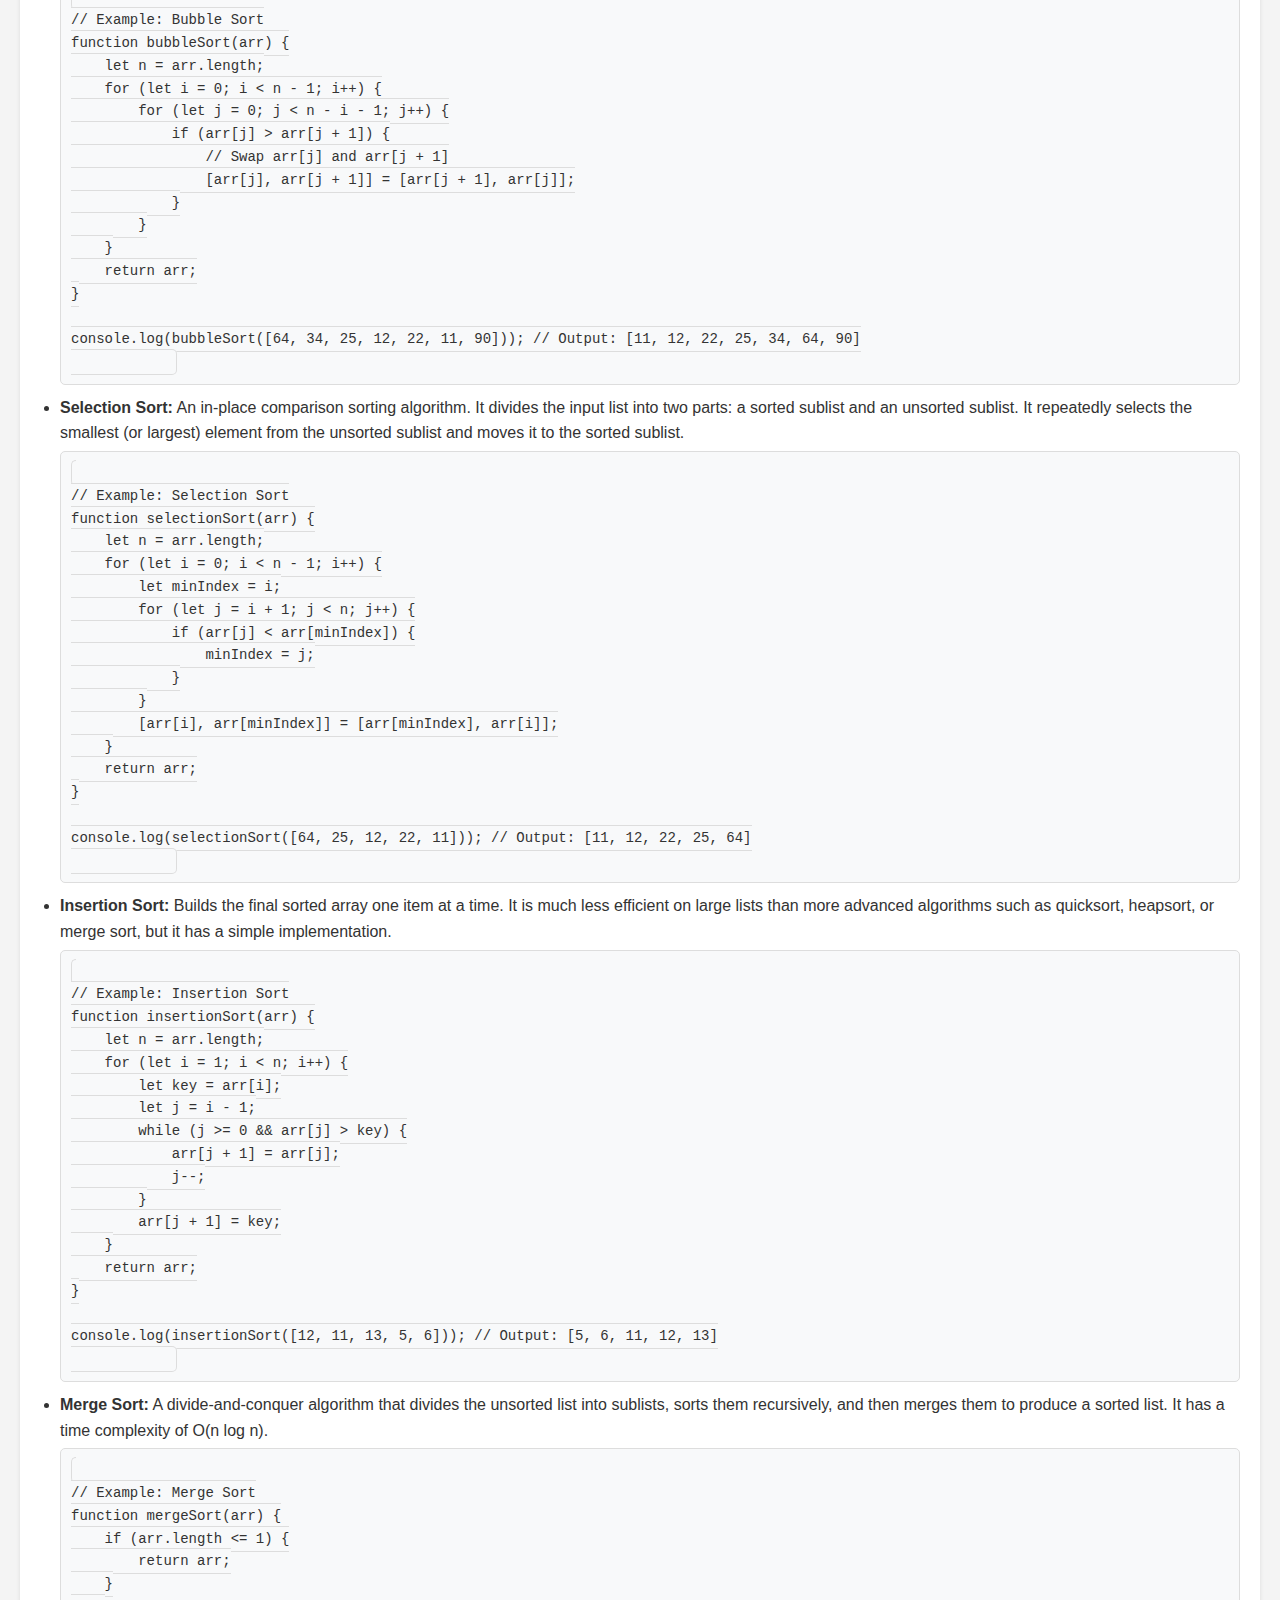
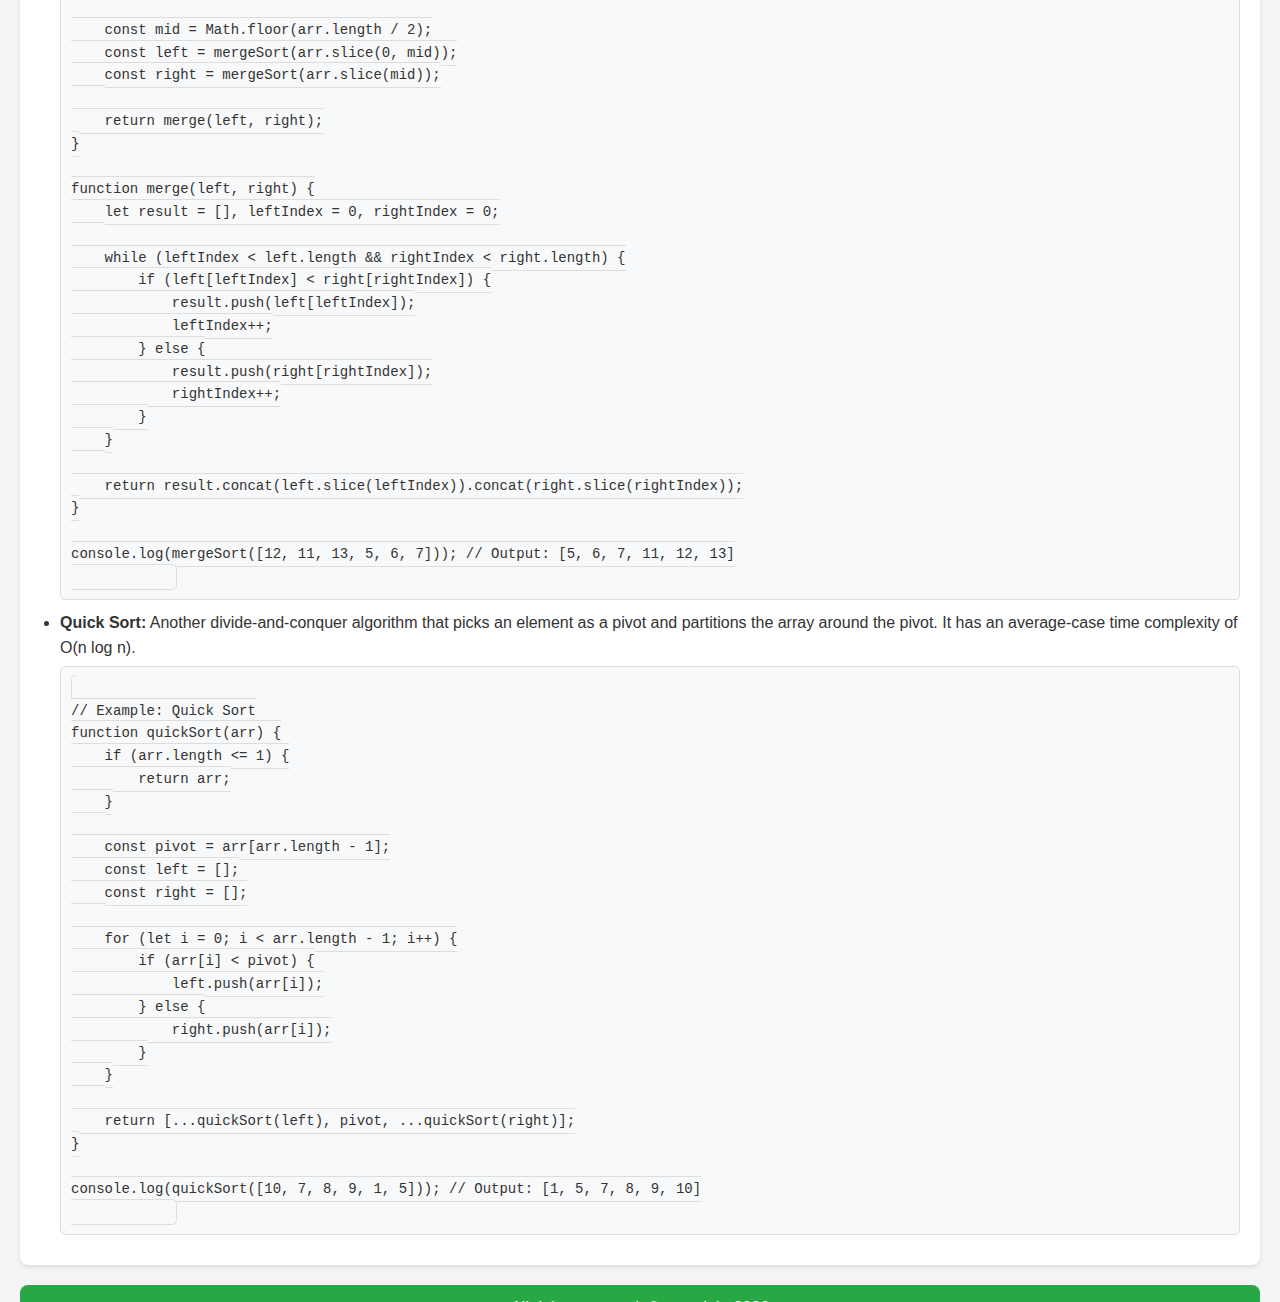
<file: page6.html>
<!DOCTYPE html>
<html lang="en">
<head>
    <meta charset="UTF-8">
    <meta name="viewport" content="width=device-width, initial-scale=1.0">
    <title>Searching and Sorting Notes</title>
    <link rel="stylesheet" href="page6.css">
</head>
<body>
    <header>
        <h1>Searching and Sorting Notes</h1>
    </header>

    <section>
        <h2>Introduction to Searching and Sorting</h2>
        <p>Searching and Sorting are fundamental concepts in computer science and programming. They are widely used in various applications, such as database management, data analysis, and many algorithmic problems. Efficient searching and sorting algorithms can greatly improve the performance of programs and systems.</p>
    </section>

    <section>
        <h2>Searching Algorithms</h2>
        <p>Searching algorithms are designed to retrieve an element from any data structure where it is stored. They can be broadly classified into two categories:</p>
        <ul>
            <li><strong>Linear Search:</strong> A simple searching algorithm that checks each element in the list until the desired element is found or the list ends.</li>
            <pre><code class="code-block">
// Example: Linear Search
function linearSearch(arr, target) {
    for (let i = 0; i < arr.length; i++) {
        if (arr[i] === target) {
            return i; // Target found at index i
        }
    }
    return -1; // Target not found
}

console.log(linearSearch([1, 3, 5, 7, 9], 5)); // Output: 2
            </code></pre>
            <li><strong>Binary Search:</strong> A more efficient searching algorithm that works on sorted arrays. It repeatedly divides the search interval in half, reducing the search time from O(n) to O(log n).</li>
            <pre><code class="code-block">
// Example: Binary Search
function binarySearch(arr, target) {
    let left = 0;
    let right = arr.length - 1;
    
    while (left <= right) {
        let mid = Math.floor((left + right) / 2);
        
        if (arr[mid] === target) {
            return mid; // Target found at index mid
        } else if (arr[mid] < target) {
            left = mid + 1; // Search right half
        } else {
            right = mid - 1; // Search left half
        }
    }
    return -1; // Target not found
}

console.log(binarySearch([1, 3, 5, 7, 9], 7)); // Output: 3
            </code></pre>
        </ul>
    </section>

    <section>
        <h2>Sorting Algorithms</h2>
        <p>Sorting algorithms arrange the elements of a list in a particular order (usually ascending or descending). Sorting is critical for efficient searching and is also used in various applications where ordered data is required. Some common sorting algorithms are:</p>
        <ul>
            <li><strong>Bubble Sort:</strong> A simple sorting algorithm that repeatedly steps through the list, compares adjacent elements, and swaps them if they are in the wrong order. It has a time complexity of O(n<sup>2</sup>).</li>
            <pre><code class="code-block">
// Example: Bubble Sort
function bubbleSort(arr) {
    let n = arr.length;
    for (let i = 0; i < n - 1; i++) {
        for (let j = 0; j < n - i - 1; j++) {
            if (arr[j] > arr[j + 1]) {
                // Swap arr[j] and arr[j + 1]
                [arr[j], arr[j + 1]] = [arr[j + 1], arr[j]];
            }
        }
    }
    return arr;
}

console.log(bubbleSort([64, 34, 25, 12, 22, 11, 90])); // Output: [11, 12, 22, 25, 34, 64, 90]
            </code></pre>
            <li><strong>Selection Sort:</strong> An in-place comparison sorting algorithm. It divides the input list into two parts: a sorted sublist and an unsorted sublist. It repeatedly selects the smallest (or largest) element from the unsorted sublist and moves it to the sorted sublist.</li>
            <pre><code class="code-block">
// Example: Selection Sort
function selectionSort(arr) {
    let n = arr.length;
    for (let i = 0; i < n - 1; i++) {
        let minIndex = i;
        for (let j = i + 1; j < n; j++) {
            if (arr[j] < arr[minIndex]) {
                minIndex = j;
            }
        }
        [arr[i], arr[minIndex]] = [arr[minIndex], arr[i]];
    }
    return arr;
}

console.log(selectionSort([64, 25, 12, 22, 11])); // Output: [11, 12, 22, 25, 64]
            </code></pre>
            <li><strong>Insertion Sort:</strong> Builds the final sorted array one item at a time. It is much less efficient on large lists than more advanced algorithms such as quicksort, heapsort, or merge sort, but it has a simple implementation.</li>
            <pre><code class="code-block">
// Example: Insertion Sort
function insertionSort(arr) {
    let n = arr.length;
    for (let i = 1; i < n; i++) {
        let key = arr[i];
        let j = i - 1;
        while (j >= 0 && arr[j] > key) {
            arr[j + 1] = arr[j];
            j--;
        }
        arr[j + 1] = key;
    }
    return arr;
}

console.log(insertionSort([12, 11, 13, 5, 6])); // Output: [5, 6, 11, 12, 13]
            </code></pre>
            <li><strong>Merge Sort:</strong> A divide-and-conquer algorithm that divides the unsorted list into sublists, sorts them recursively, and then merges them to produce a sorted list. It has a time complexity of O(n log n).</li>
            <pre><code class="code-block">
// Example: Merge Sort
function mergeSort(arr) {
    if (arr.length <= 1) {
        return arr;
    }
    
    const mid = Math.floor(arr.length / 2);
    const left = mergeSort(arr.slice(0, mid));
    const right = mergeSort(arr.slice(mid));
    
    return merge(left, right);
}

function merge(left, right) {
    let result = [], leftIndex = 0, rightIndex = 0;
    
    while (leftIndex < left.length && rightIndex < right.length) {
        if (left[leftIndex] < right[rightIndex]) {
            result.push(left[leftIndex]);
            leftIndex++;
        } else {
            result.push(right[rightIndex]);
            rightIndex++;
        }
    }
    
    return result.concat(left.slice(leftIndex)).concat(right.slice(rightIndex));
}

console.log(mergeSort([12, 11, 13, 5, 6, 7])); // Output: [5, 6, 7, 11, 12, 13]
            </code></pre>
            <li><strong>Quick Sort:</strong> Another divide-and-conquer algorithm that picks an element as a pivot and partitions the array around the pivot. It has an average-case time complexity of O(n log n).</li>
            <pre><code class="code-block">
// Example: Quick Sort
function quickSort(arr) {
    if (arr.length <= 1) {
        return arr;
    }
    
    const pivot = arr[arr.length - 1];
    const left = [];
    const right = [];
    
    for (let i = 0; i < arr.length - 1; i++) {
        if (arr[i] < pivot) {
            left.push(arr[i]);
        } else {
            right.push(arr[i]);
        }
    }
    
    return [...quickSort(left), pivot, ...quickSort(right)];
}

console.log(quickSort([10, 7, 8, 9, 1, 5])); // Output: [1, 5, 7, 8, 9, 10]
            </code></pre>
        </ul>
    </section>
    
    <footer>
        <p>All rights reserved. &copy copyright <span id="current-year"></span></p>
    </footer>
    
    <script>
        document.getElementById('current-year').textContent = new Date().getFullYear();
    </script>
</body>
</html>
</file>
<file: styles.css>
body {
    font-family: Arial, sans-serif;
    margin: 0;
    padding: 0;
    box-sizing: border-box;
    background: linear-gradient(to bottom right, #68dbea, #15065f); /* Gradient from blue to dark blue */
    color: #ecf0f1; /* Light Gray */
    display: flex;
    flex-direction: column;
    justify-content: space-between; /* Distributes content evenly vertically */
    min-height: 100vh; /* Ensures the body takes up at least the full viewport height */
}

header {
    background: linear-gradient(to bottom right, #addeef, #033d41);
    color:white; /* Light Gray */
    border-radius: 8px;
    padding: 20px;
    text-align: center;
    width: 100%; /* Full width header */
    /* box-sizing: border-box; */
    position: relative;
    z-index: 2; /* Ensures header is above other content */
}

header h1 {
    margin: 0;
    font-size: 3em;
    font-weight: bold;
    color: #bdc3c7; /* Silver */
}

.main-content {
    flex: 1; /* Takes up remaining vertical space */
    display: flex;
    justify-content: center;
    align-items: center;
    position: relative;
    z-index: 1; /* Ensures content is below header */
}

.card-container {
    display: flex;
    flex-wrap: wrap;
    
    justify-content: space-around; /* Adjust the alignment of cards */
    max-width: 1400px; /* Maximum width of card container */
    margin: 20px auto; /* Center align and provide margin */
    padding: 20px; /* Add padding for better spacing */
    height:400px;
    border-radius: 12px; /* Rounded corners for container */
  
}

.card {
    background: linear-gradient(to bottom right, #0b4c86, #0a5e77);
    border: 1px solid #2c3e50; /* Dark Blue */
    border-radius: 8px;
    margin: 10px;
    padding: 20px;
    text-align: center;
    text-decoration: none;
    font-size: 1.5em;
    font-weight: bold;
    color: #ecf0f1; /* Light Gray */
    flex: 1 1 calc(33.333% - 20px); /* Responsive: 3 cards per row with margin */
    max-width: calc(33.333% - 20px); /* Three cards per row with margin */
    box-sizing: border-box;
    transition: transform 0.2s;
}
.card:hover {
    transform: scale(1.05); /* Scale up the card on hover */
}
footer {
    background-color: #34495e; /* Darker Blue */
    color: #ecf0f1; /* Light Gray */
    text-align: center;
    padding: 5px;
    width: 100%;
    z-index: 2;
}
</file>
<file: page1.css>
header {
    border-radius: 8px;
    padding: 20px;
    text-align: center;
    width: 100%; /* Full width header */
    /* box-sizing: border-box; */
    position: relative;
    /* z-index: 2; Ensures header is above other content */
}
.container {
    margin: 30px auto;
    padding: 20px;
}


header h1 {
    margin: 0;
    font-size: 3em;
    font-weight: bold;
}
body {
    font-family: Arial, sans-serif;
    line-height: 1.6;
    max-width: 800px;
    margin: 0 auto;
    padding: 20px;
}

h1 {
    color: #007bff;
}

h2 {
    color: #007bff;
    margin-top: 20px;
}

ul {
    margin-top: 0;
    padding-left: 20px;
}

ul li {
    margin-bottom: 10px;
}
ol {
    margin-top: 0;
    padding-left: 20px;
}

ol li {
    margin-bottom: 10px;
}
</file>
<file: page2.css>
header {
    border-radius: 8px;
    padding: 20px;
    text-align: center;
    width: 100%; /* Full width header */
    /* box-sizing: border-box; */
    position: relative;
    /* z-index: 2; Ensures header is above other content */
}
.container {
    margin: 30px auto;
    padding: 20px;
}


header h1 {
    margin: 0;
    font-size: 3em;
    font-weight: bold;
}
body {
    font-family: Arial, sans-serif;
    line-height: 1.6;
    max-width: 800px;
    margin: 0 auto;
    padding: 20px;
}

h1 {
    color: #007bff;
}

h2 {
    color: #007bff;
    margin-top: 20px;
}

ul {
    margin-top: 0;
    padding-left: 20px;
}

ul li {
    margin-bottom: 10px;
}
ol {
    margin-top: 0;
    padding-left: 20px;
}

ol li {
    margin-bottom: 10px;
}



ul ul {
    margin-left: 20px;
    list-style-type: disc;
}
</file>
<file: page3.css>
header {
    border-radius: 8px;
    padding: 20px;
    text-align: center;
    width: 100%; /* Full width header */
    /* box-sizing: border-box; */
    position: relative;
    /* z-index: 2; Ensures header is above other content */
}
.container {
    margin: 30px auto;
    padding: 20px;
}


header h1 {
    margin: 0;
    font-size: 3em;
    font-weight: bold;
}
body {
    font-family: Arial, sans-serif;
    line-height: 1.6;
    max-width: 800px;
    margin: 0 auto;
    padding: 20px;
}
.section{
    padding:10px;
}

h1 {
    color: #007bff;
}

h2 {
    color: #007bff;
    margin-top: 20px;
}

ul {
    margin-top: 0;
    padding-left: 20px;
}

ul li {
    margin-bottom: 10px;
}
ol {
    margin-top: 0;
    padding-left: 20px;
}

ol li {
    margin-bottom: 10px;
}



ul ul {
    margin-left: 20px;
    list-style-type: disc;
}
</file>
<file: page4.css>
/* Basic Reset */
* {
    margin: 0;
    padding: 0;
    box-sizing: border-box;
}

body {
    font-family: 'Segoe UI', Tahoma, Geneva, Verdana, sans-serif;
    line-height: 1.6;
    background-color: #f4f4f4;
    padding: 20px;
    color: #333;
}

header {
    background-color: #007bff;
    color: white;
    padding: 10px 0;
    text-align: center;
    margin-bottom: 20px;
}

h1 {
    margin: 0;
    font-size: 2.5rem;
}

section {
    background: white;
    border-radius: 8px;
    padding: 20px;
    margin-bottom: 20px;
    box-shadow: 0 2px 4px rgba(0, 0, 0, 0.1);
}

h2 {
    color: #007bff;
    margin-bottom: 10px;
}

p, li {
    margin-bottom: 10px;
}

ul, ol {
    margin-bottom: 10px;
    padding-left: 20px;
}

ul li, ol li {
    margin-bottom: 5px;
}

footer {
    text-align: center;
    padding: 10px 0;
    background-color: #007bff;
    color: white;
    border-radius: 8px;
}

.code-block {
    background-color: #f4f4f4;
    border: 1px solid #ddd;
    padding: 4px;
    border-radius: 5px;
    font-family: 'Courier New', Courier, monospace;
    font-size: 14px;
    overflow-x: auto;
    white-space: pre;
    margin-bottom: 15px;
}
</file>
<file: page5.css>
/* Basic Reset */
* {
    margin: 0;
    padding: 0;
    box-sizing: border-box;
}

body {
    font-family: 'Segoe UI', Tahoma, Geneva, Verdana, sans-serif;
    line-height: 1.6;
    background-color: #f4f4f4;
    padding: 20px;
    color: #333;
}

header {
    background-color: #007bff;
    color: white;
    padding: 10px 0;
    text-align: center;
    margin-bottom: 20px;
}

h1 {
    margin: 0;
    font-size: 2.5rem;
}

section {
    background: white;
    border-radius: 8px;
    padding: 20px;
    margin-bottom: 20px;
    box-shadow: 0 2px 4px rgba(0, 0, 0, 0.1);
}

h2 {
    color: #007bff;
    margin-bottom: 10px;
}

p, li {
    margin-bottom: 10px;
}

ul, ol {
    margin-bottom: 10px;
    padding-left: 20px;
}

ul li {
    margin-bottom: 5px;
}

footer {
    text-align: center;
    padding: 10px 0;
    background-color: #007bff;
    color: white;
    border-radius: 8px;
}

.code-block {
    background-color: #f4f4f4;
    border: 1px solid #ddd;
    padding: 4px;
    border-radius: 5px;
    font-family: 'Courier New', Courier, monospace;
    font-size: 14px;
    overflow-x: auto;
    white-space: pre;
    margin-bottom: 15px;
}
</file>
<file: page6.css>
/* Basic Reset */
* {
    margin: 0;
    padding: 0;
    box-sizing: border-box;
}

body {
    font-family: 'Segoe UI', Tahoma, Geneva, Verdana, sans-serif;
    line-height: 1.6;
    background-color: #f4f4f4;
    padding: 20px;
    color: #333;
}

header {
    background-color: #28a745;
    color: white;
    padding: 10px 0;
    text-align: center;
    margin-bottom: 20px;
    border-radius: 8px;
}

h1 {
    margin: 0;
    font-size: 2.5rem;
}

section {
    background: white;
    border-radius: 8px;
    padding: 20px;
    margin-bottom: 20px;
    box-shadow: 0 2px 4px rgba(0, 0, 0, 0.1);
}

h2 {
    color: #28a745;
    margin-bottom: 10px;
}

p, li {
    margin-bottom: 10px;
}

ul, ol {
    margin-bottom: 10px;
    padding-left: 20px;
}

ul li, ol li {
    margin-bottom: 5px;
}

pre {
    background-color: #f8f9fa;
    border: 1px solid #ddd;
    padding: 10px;
    border-radius: 5px;
    overflow-x: auto;
    margin-bottom: 10px;
}

.code-block {
    background-color: #f8f9fa;
    border: 1px solid #ddd;
    padding: 4px;
    border-radius: 5px;
    font-family: 'Courier New', Courier, monospace;
    font-size: 14px;
    overflow-x: auto;
    white-space: pre-wrap;
}

footer {
    text-align: center;
    padding: 10px 0;
    background-color: #28a745;
    color: white;
    border-radius: 8px;
}
</file>
